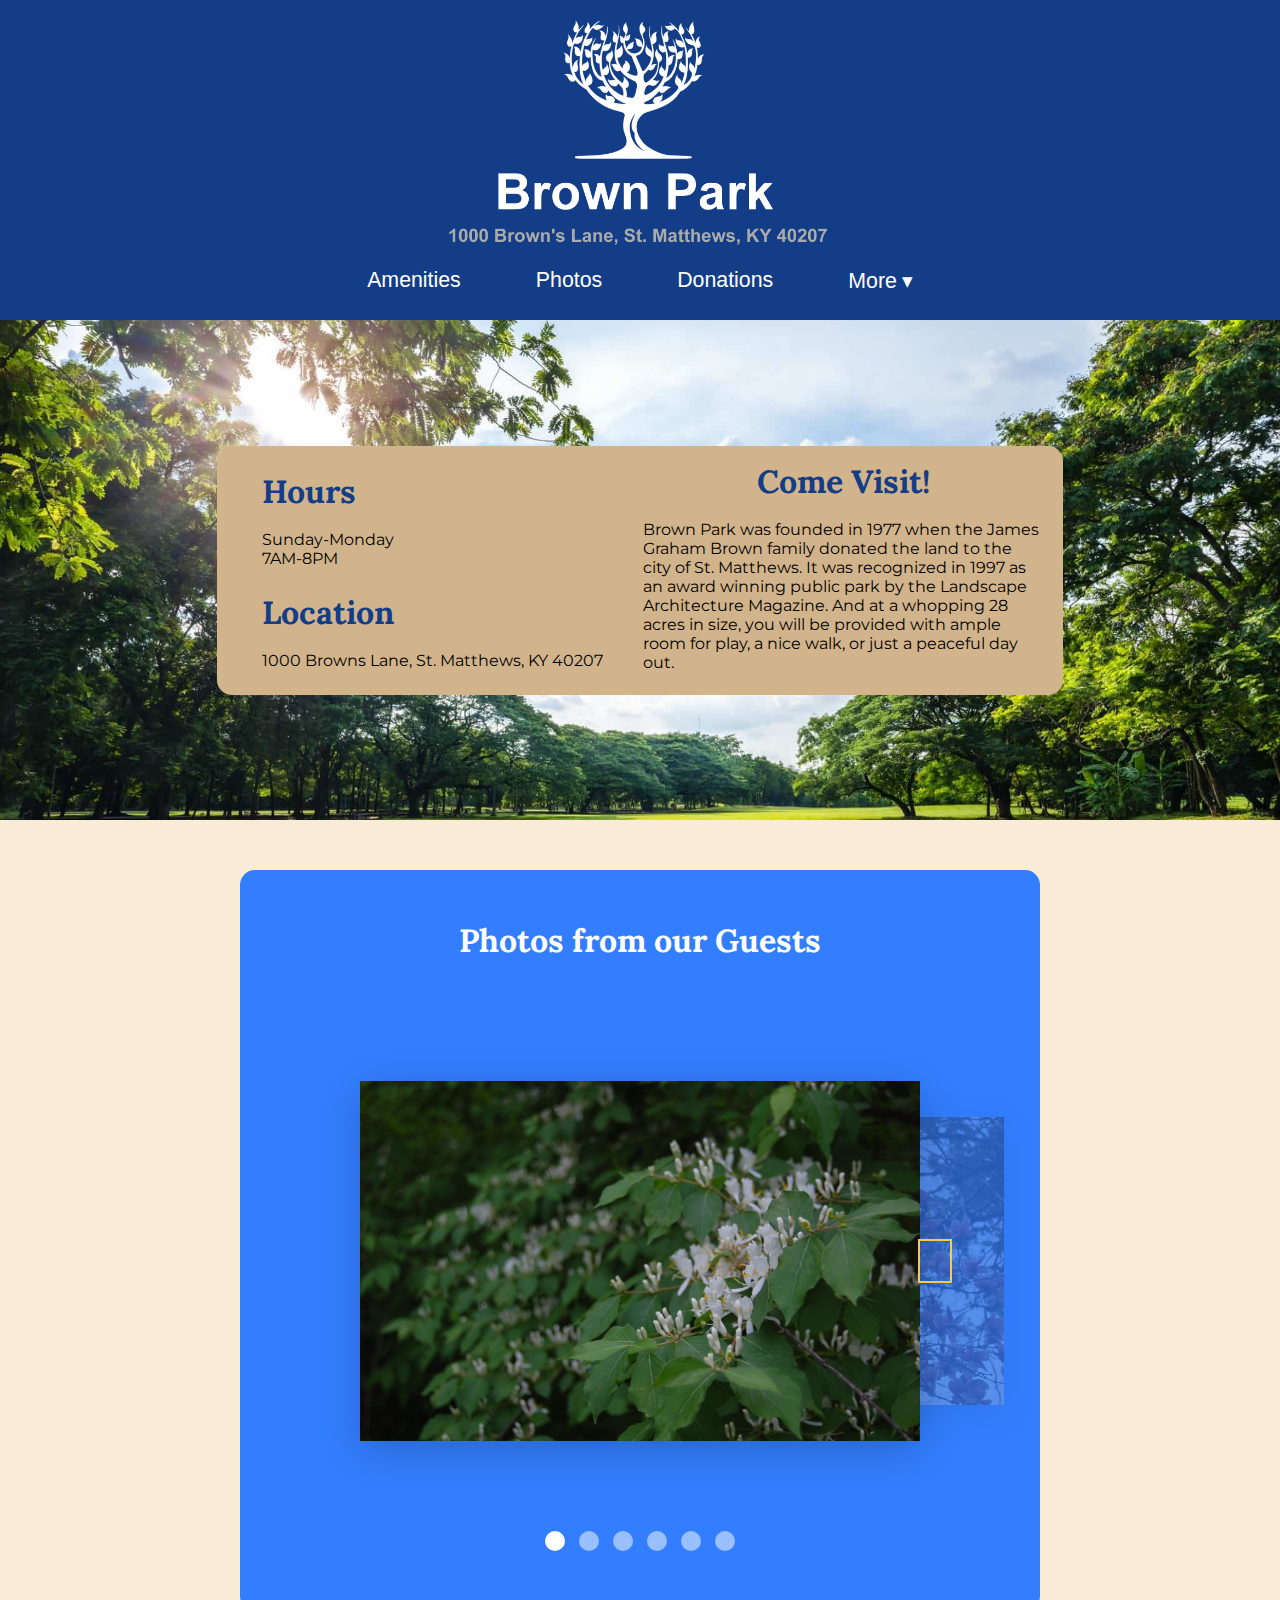
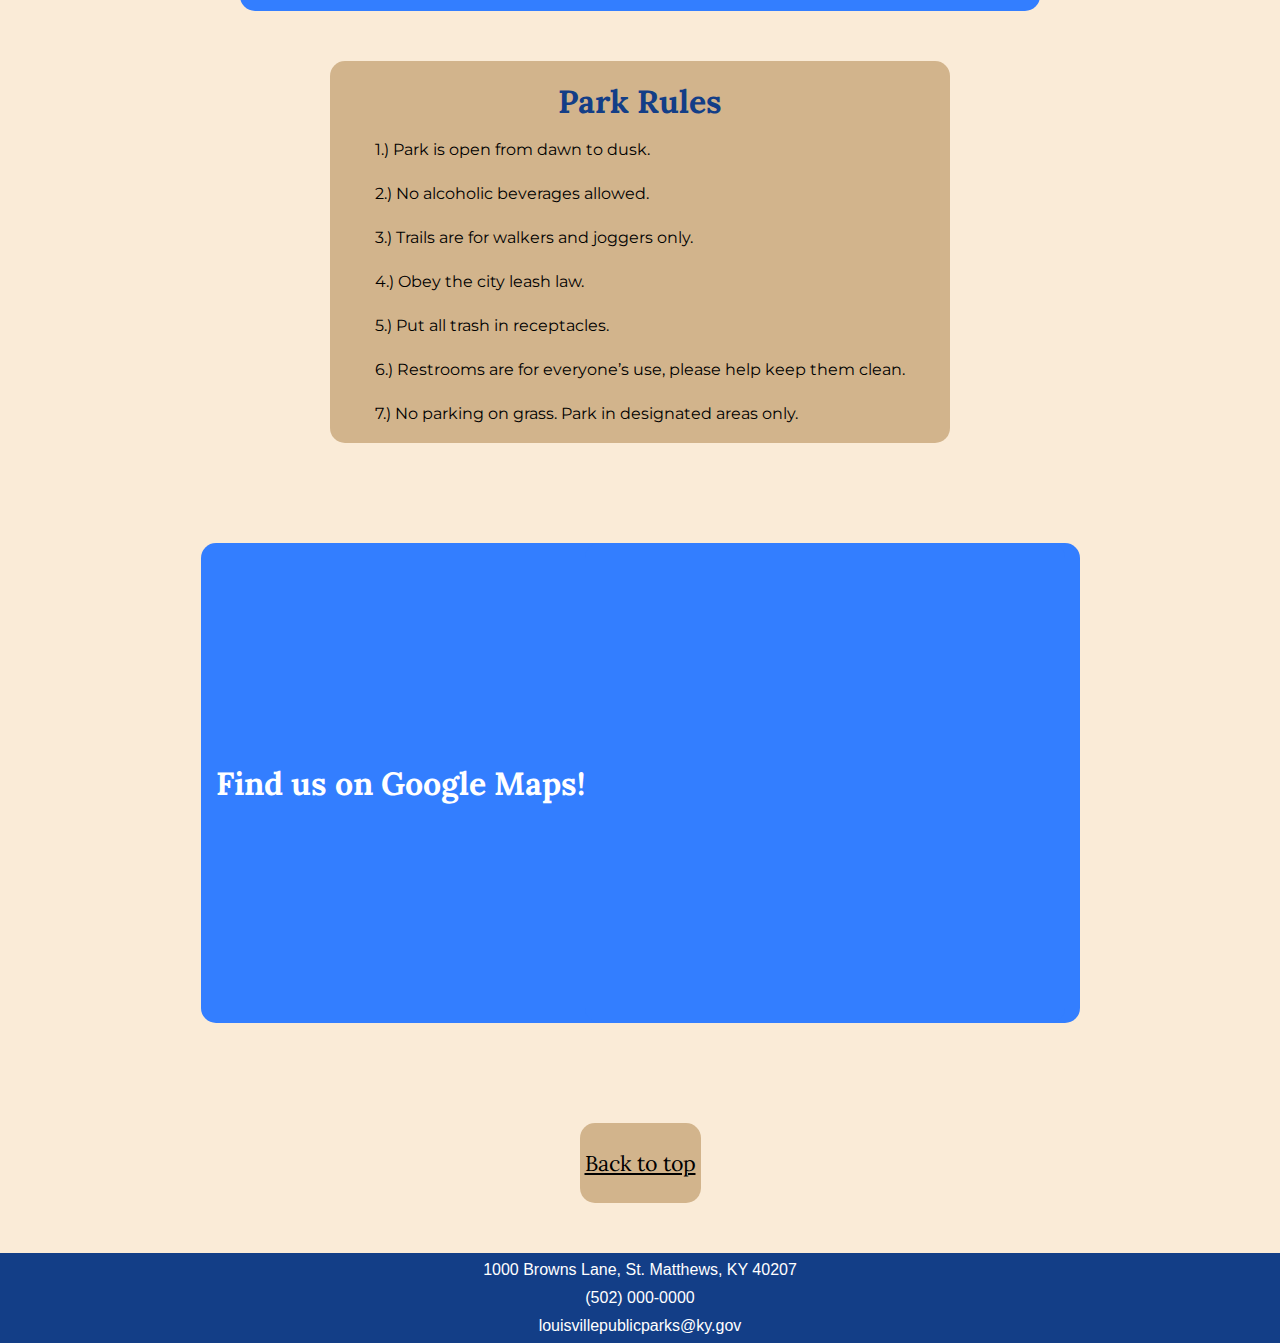
<file: index.html>
<!DOCTYPE html>
<html lang="en">
<head>
    <meta charset="UTF-8">
    <meta name="viewport" content="width=device-width, initial-scale=1.0">
    <title>Brown Park Home</title>
    <link rel="stylesheet" href="./styles/indexStyles.css">

<style>
@import url('https://fonts.googleapis.com/css2?family=Lora:ital,wght@0,400..700;1,400..700&family=Montserrat:ital,wght@0,100..900;1,100..900&display=swap');
</style>
</head>
<body>

<div class="wrapper">
    <a href="./index.html"><img class="siteLogo" src="./images/BrownLogo.png"></a>
</div>

<div class="header">
    <div class="headerLinksDiv">
        <a class="headerLinks" href="./brownparkamenities.html">Amenities</a>
        <a class="headerLinks" href="./brownparkphotos.html">Photos</a>
        <a class="headerLinks" href="./brownparkdonations.html">Donations</a>

        <nav id='menu'>
            <input type='checkbox' id='responsive-menu' onclick='updatemenu()'><label></label>
            <ul>
                <li><a class='dropdown-arrow'>More</a>
                <ul class='sub-menus'>
                <li><a href="./index.html">Home</a></li>
                <li><a href="./figma.html">Figma Mockups</a></li>
                </ul>
                </li>
            </ul>
        </nav>
    </div>
</div>

<script>
    function updatemenu() {
  if (document.getElementById('responsive-menu').checked == true) {
    document.getElementById('menu').style.borderBottomRightRadius = '0';
    document.getElementById('menu').style.borderBottomLeftRadius = '0';
  }else{
    document.getElementById('menu').style.borderRadius = '10px';
  }
}
</script>

<div class="mainInfo">
    <img class="signImg" src="./images/bluesky.jpg">

<div class="topTextContainer">
    <div class="textDiv1">
        <div class="hoursLocation">
            <div><h1 class="lora-h1">Hours</h1 class="lora-h1"><br><p class="bodyCopy">Sunday-Monday</p>
                          <p class="bodyCopy">7AM-8PM</p></div>
            <div><h1 class="lora-h1">Location</h1 class="lora-h1"><br>
                <p class="bodyCopy">1000 Browns Lane, St. Matthews, KY 40207</p></div>
        </div>
        <div class="wmopg" style="text-align: center;">
            <h1 class="lora-h1">Come Visit!</h1 class="lora-h1"><br>
                <p class="bodyCopy">Brown Park was founded in 1977 when the James Graham Brown family donated the land to the city of St. Matthews. It was recognized in 1997 as an award winning public park by the Landscape Architecture Magazine. And at a whopping 28 acres in size, you will be provided with ample room for play, a nice walk, or just a peaceful day out.</p><br>
        </div>
    </div>
</div>

</div>

<div class="spacer"></div>

<div class="heroImage">
    <h1 class="lora-h1" style="color: white; text-align: center;">Guest Photos</h1>
        <a href="./brownparkphotos.html"><img class="signImg2" src="./images/park2.jpg"></a>
        
</div>

<div class="photoCarousel">

    <div class="guestPhotosDiv"><a class="guestPhotos" href="./brownparkphotos.html">Photos from our Guests</a></div>
    
        <div class="slider-container">

            <div class="slider-content">
        
                <div class="slider-single">
                    <img class="slider-single-image" src="./images/DSC_0028.JPG" alt="1">
                    </a>
                </div>
        
                <div class="slider-single">
                    <img class="slider-single-image" src="./images/pinkFlowers1.JPG" alt="2">
                    </a>
                </div>
        
                <div class="slider-single">
                    <img class="slider-single-image" src="./images/seatingArea.JPG" alt="3">
                    </a>
                </div>
        
                <div class="slider-single">
                    <img class="slider-single-image" src="./images/pinkFlowers2.JPG" alt="4">
                    </a>
                </div>
        
                <div class="slider-single">
                    <img class="slider-single-image" src="./images/whiteFlowers.JPG" alt="5">
                    </a>
                </div>
        
                <div class="slider-single">
                    <img class="slider-single-image" src="./images/flower.JPG" alt="6">
                    </a>
                </div>

            </div>

        </div>

</div>

<script>
    const repeat = false;
    const noArrows = false;
    const noBullets = false;


    const container = document.querySelector('.slider-container');
    var slide = document.querySelectorAll('.slider-single');
    var slideTotal = slide.length - 1;
    var slideCurrent = -1;

function initBullets() {
    if (noBullets) {
        return;
    }
    const bulletContainer = document.createElement('div');
    bulletContainer.classList.add('bullet-container')
    slide.forEach((elem, i) => {
        const bullet = document.createElement('div');
        bullet.classList.add('bullet')
        bullet.id = `bullet-index-${i}`
        bullet.addEventListener('click', () => {
            goToIndexSlide(i);
        })
        bulletContainer.appendChild(bullet);
        elem.classList.add('proactivede');
    })
    container.appendChild(bulletContainer);
}

function initArrows() {
    if (noArrows) {
        return;
    }
    const leftArrow = document.createElement('a')
    const iLeft = document.createElement('i');
    iLeft.classList.add('fa')
    iLeft.classList.add('fa-arrow-left')
    leftArrow.classList.add('slider-left')
    leftArrow.appendChild(iLeft)
    leftArrow.addEventListener('click', () => {
        slideLeft();
    })
    const rightArrow = document.createElement('a')
    const iRight = document.createElement('i');
    iRight.classList.add('fa')
    iRight.classList.add('fa-arrow-right')
    rightArrow.classList.add('slider-right')
    rightArrow.appendChild(iRight)
    rightArrow.addEventListener('click', () => {
        slideRight();
    })
    container.appendChild(leftArrow);
    container.appendChild(rightArrow);
}

function slideInitial() {
    initBullets();
    initArrows();
    setTimeout(function () {
        slideRight();
    }, 500);
}

function updateBullet() {
    if (!noBullets) {
        document.querySelector('.bullet-container').querySelectorAll('.bullet').forEach((elem, i) => {
            elem.classList.remove('active');
            if (i === slideCurrent) {
                elem.classList.add('active');
            }
        })
    }
    checkRepeat();
}

function checkRepeat() {
    if (!repeat) {
        if (slideCurrent === slide.length - 1) {
            slide[0].classList.add('not-visible');
            slide[slide.length - 1].classList.remove('not-visible');
            if (!noArrows) {
                document.querySelector('.slider-right').classList.add('not-visible')
                document.querySelector('.slider-left').classList.remove('not-visible')
            }
        }
        else if (slideCurrent === 0) {
            slide[slide.length - 1].classList.add('not-visible');
            slide[0].classList.remove('not-visible');
            if (!noArrows) {
                document.querySelector('.slider-left').classList.add('not-visible')
                document.querySelector('.slider-right').classList.remove('not-visible')
            }
        } else {
            slide[slide.length - 1].classList.remove('not-visible');
            slide[0].classList.remove('not-visible');
            if (!noArrows) {
                document.querySelector('.slider-left').classList.remove('not-visible')
                document.querySelector('.slider-right').classList.remove('not-visible')
            }
        }
    }
}

function slideRight() {
    if (slideCurrent < slideTotal) {
        slideCurrent++;
    } else {
        slideCurrent = 0;
    }

    if (slideCurrent > 0) {
        var preactiveSlide = slide[slideCurrent - 1];
    } else {
        var preactiveSlide = slide[slideTotal];
    }
    var activeSlide = slide[slideCurrent];
    if (slideCurrent < slideTotal) {
        var proactiveSlide = slide[slideCurrent + 1];
    } else {
        var proactiveSlide = slide[0];

    }

    slide.forEach((elem) => {
        var thisSlide = elem;
        if (thisSlide.classList.contains('preactivede')) {
            thisSlide.classList.remove('preactivede');
            thisSlide.classList.remove('preactive');
            thisSlide.classList.remove('active');
            thisSlide.classList.remove('proactive');
            thisSlide.classList.add('proactivede');
        }
        if (thisSlide.classList.contains('preactive')) {
            thisSlide.classList.remove('preactive');
            thisSlide.classList.remove('active');
            thisSlide.classList.remove('proactive');
            thisSlide.classList.remove('proactivede');
            thisSlide.classList.add('preactivede');
        }
    });
    preactiveSlide.classList.remove('preactivede');
    preactiveSlide.classList.remove('active');
    preactiveSlide.classList.remove('proactive');
    preactiveSlide.classList.remove('proactivede');
    preactiveSlide.classList.add('preactive');

    activeSlide.classList.remove('preactivede');
    activeSlide.classList.remove('preactive');
    activeSlide.classList.remove('proactive');
    activeSlide.classList.remove('proactivede');
    activeSlide.classList.add('active');

    proactiveSlide.classList.remove('preactivede');
    proactiveSlide.classList.remove('preactive');
    proactiveSlide.classList.remove('active');
    proactiveSlide.classList.remove('proactivede');
    proactiveSlide.classList.add('proactive');

    updateBullet();
}

function slideLeft() {
    if (slideCurrent > 0) {
        slideCurrent--;
    } else {
        slideCurrent = slideTotal;
    }

    if (slideCurrent < slideTotal) {
        var proactiveSlide = slide[slideCurrent + 1];
    } else {
        var proactiveSlide = slide[0];
    }
    var activeSlide = slide[slideCurrent];
    if (slideCurrent > 0) {
        var preactiveSlide = slide[slideCurrent - 1];
    } else {
        var preactiveSlide = slide[slideTotal];
    }
    slide.forEach((elem) => {
        var thisSlide = elem;
        if (thisSlide.classList.contains('proactive')) {
            thisSlide.classList.remove('preactivede');
            thisSlide.classList.remove('preactive');
            thisSlide.classList.remove('active');
            thisSlide.classList.remove('proactive');
            thisSlide.classList.add('proactivede');
        }
        if (thisSlide.classList.contains('proactivede')) {
            thisSlide.classList.remove('preactive');
            thisSlide.classList.remove('active');
            thisSlide.classList.remove('proactive');
            thisSlide.classList.remove('proactivede');
            thisSlide.classList.add('preactivede');
        }
    });

    preactiveSlide.classList.remove('preactivede');
    preactiveSlide.classList.remove('active');
    preactiveSlide.classList.remove('proactive');
    preactiveSlide.classList.remove('proactivede');
    preactiveSlide.classList.add('preactive');

    activeSlide.classList.remove('preactivede');
    activeSlide.classList.remove('preactive');
    activeSlide.classList.remove('proactive');
    activeSlide.classList.remove('proactivede');
    activeSlide.classList.add('active');

    proactiveSlide.classList.remove('preactivede');
    proactiveSlide.classList.remove('preactive');
    proactiveSlide.classList.remove('active');
    proactiveSlide.classList.remove('proactivede');
    proactiveSlide.classList.add('proactive');

    updateBullet();
}

function goToIndexSlide(index) {
    const sliding = (slideCurrent > index) ? () => slideRight() : () => slideLeft();
    while (slideCurrent !== index) {
        sliding();
    }
}

slideInitial();
</script>

<div class="spacer"></div>

<div class="rulesDiv">
<h1 class="lora-h1" style="text-align: center;">Park Rules</h1><br>
    <div class="rulesSection">
        <p class="bodyCopy">1.) Park is open from dawn to dusk.</p>
        <p class="bodyCopy">2.) No alcoholic beverages allowed.</p>
        <p class="bodyCopy">3.) Trails are for walkers and joggers only.</p>  
        <p class="bodyCopy">4.) Obey the city leash law.</p>
        <p class="bodyCopy">5.) Put all trash in receptacles.</p>
        <p class="bodyCopy">6.) Restrooms are for everyone’s use, please help keep them clean.</p>
        <p class="bodyCopy">7.) No parking on grass. Park in designated areas only.</p>
    </div>
</div>

<div class="spacer"></div>

<div class="embedMapCard">
<div class="findUs"><h1 class="lora-h1" style="color: white; text-align: center;">Find us on Google Maps!</h1></div>
<div class="embedMap">
    <iframe class="map" src="https://www.google.com/maps/embed?pb=!1m18!1m12!1m3!1d1876.3032586448494!2d-85.63579459038559!3d38.23876888667982!2m3!1f0!2f0!3f0!3m2!1i1024!2i768!4f13.1!3m3!1m2!1s0x8869752d988b2e7f%3A0x649aeb4dc07ed125!2sBrown%20Park!5e0!3m2!1sen!2sus!4v1744305044826!5m2!1sen!2sus" style="border:0;" allowfullscreen="" loading="lazy" referrerpolicy="no-referrer-when-downgrade"></iframe>
</div>
</div>

<div class="spacer"></div>

<div class="backToTopBox">
    <div class="backToTop"><a class="bottomLink" href="#top">Back to top</a></div>
</div>

<div class="spacer"></div>



<div class="footer">
    <p class="footerText">1000 Browns Lane, St. Matthews, KY 40207</p>
    <p class="footerText">(502) 000-0000</p>
    <p class="footerText">louisvillepublicparks@ky.gov</p>
</div>

</body>
</html>
</file>
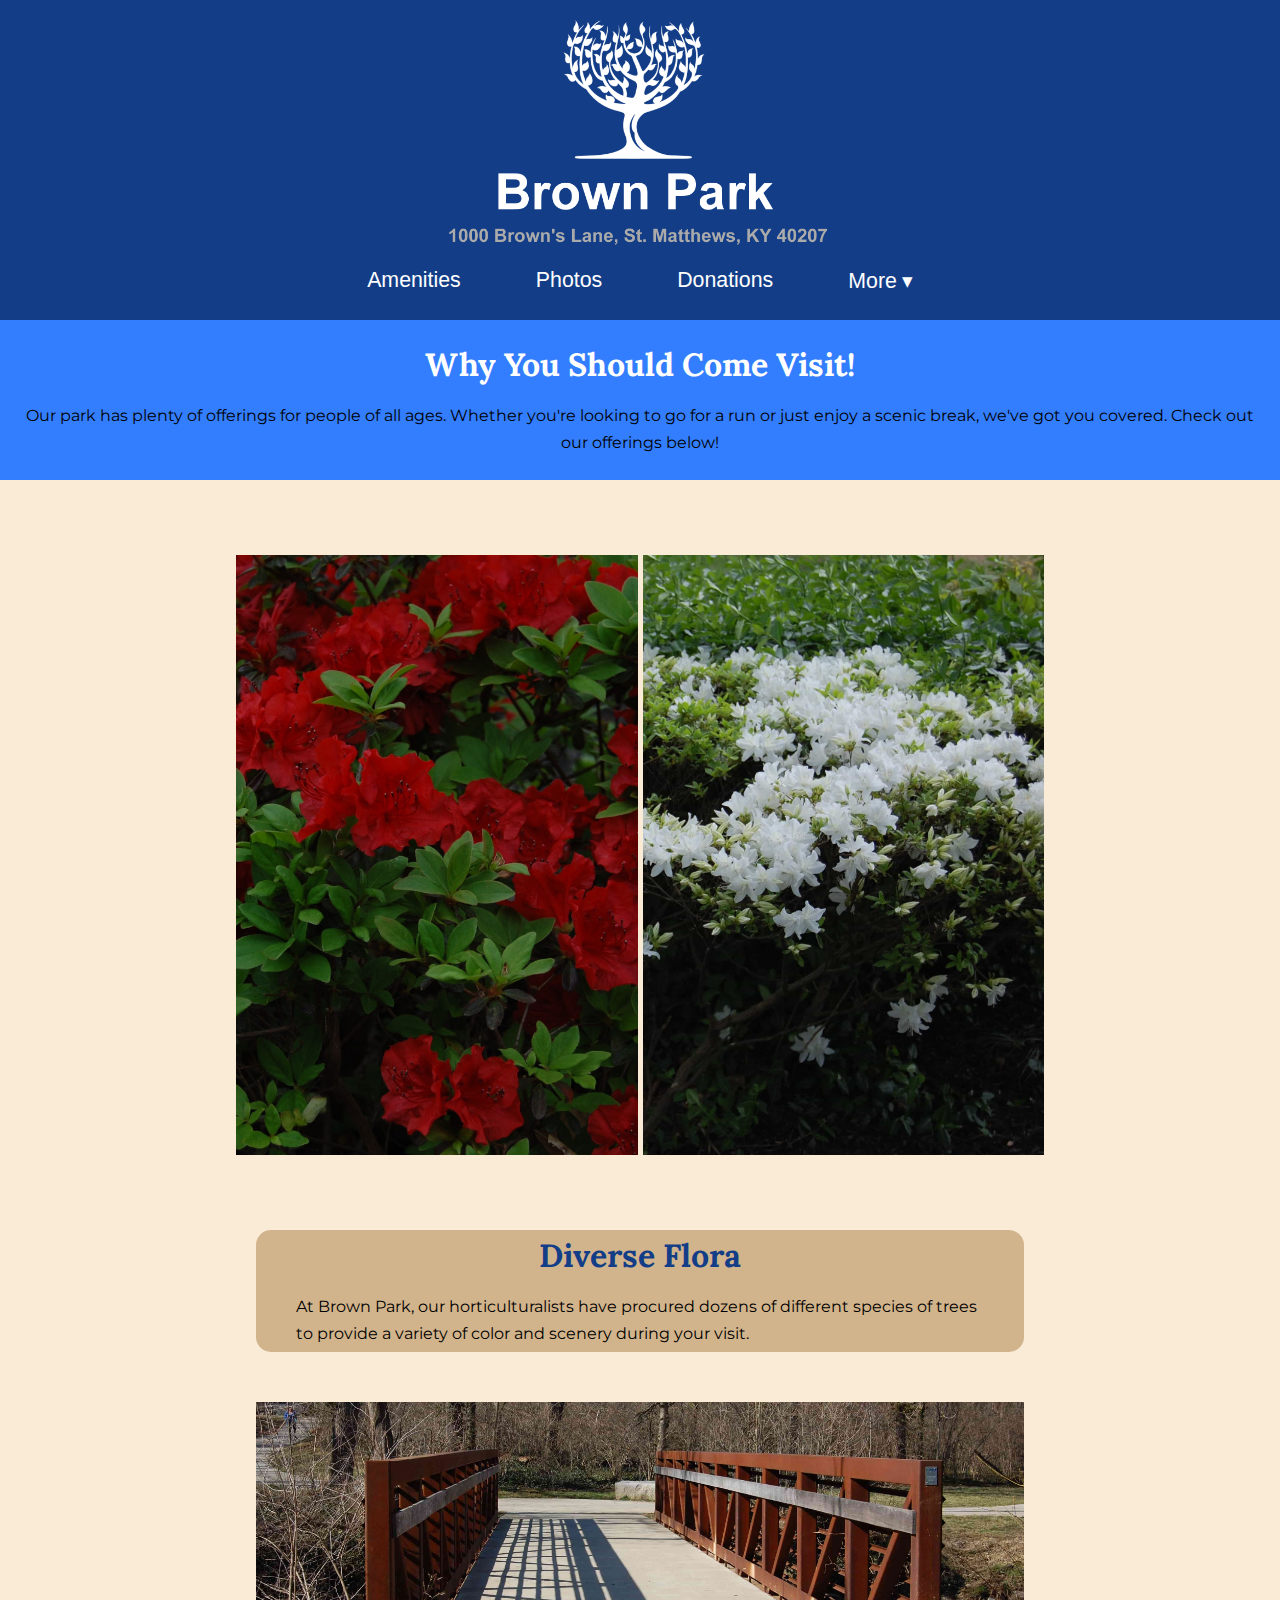
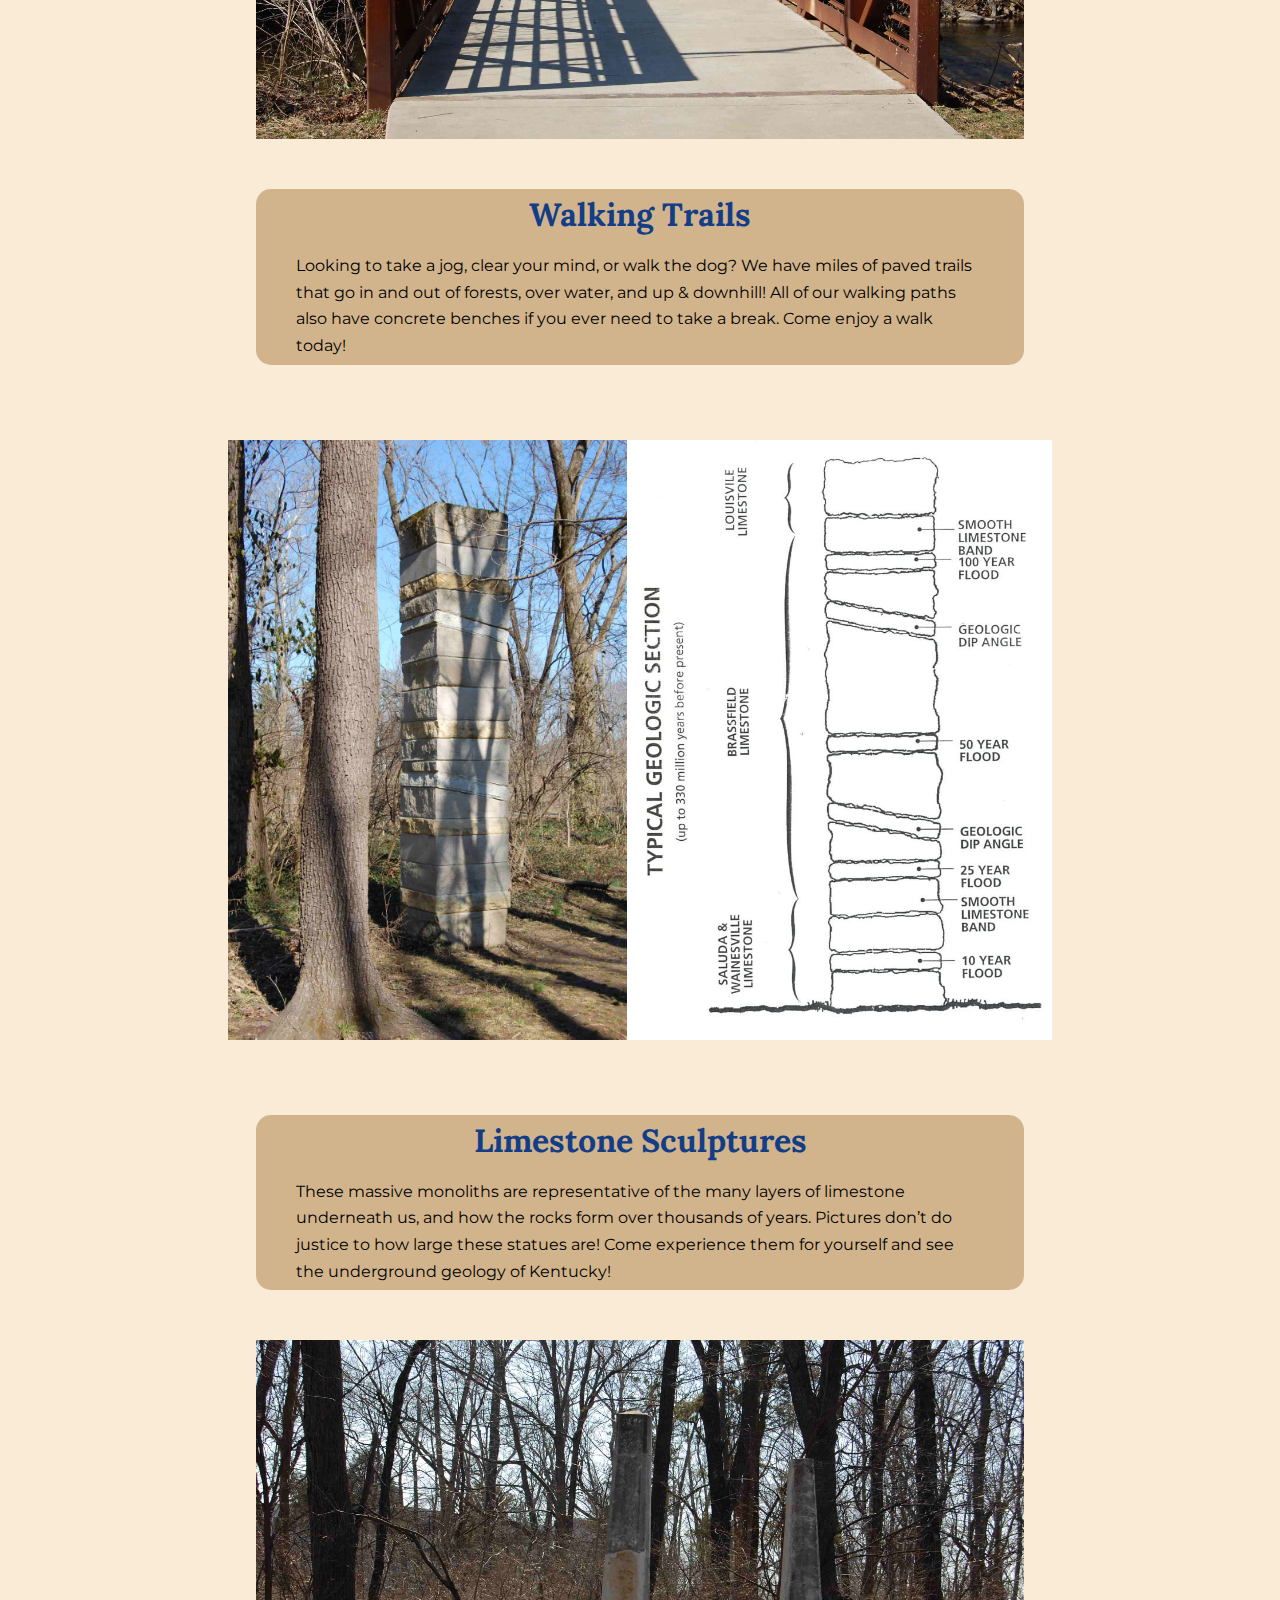
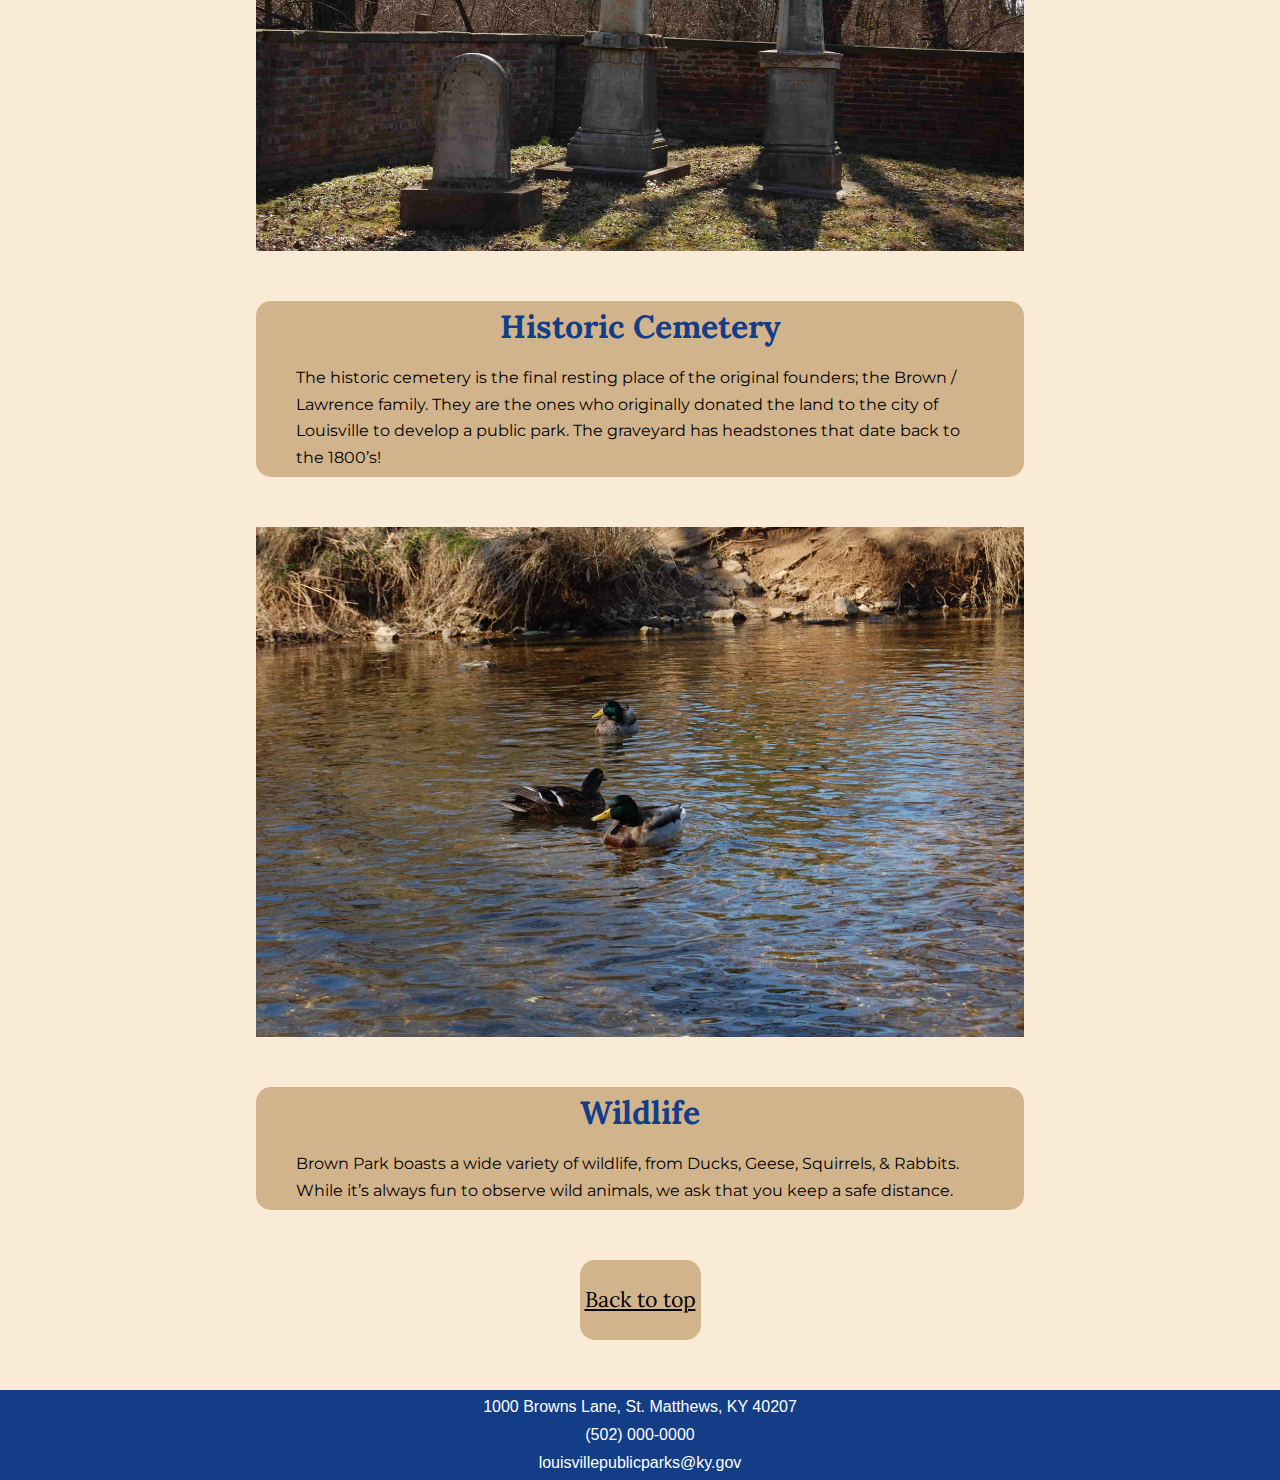
<file: brownparkamenities.html>
<!DOCTYPE html>
<html lang="en">
<head>
    <meta charset="UTF-8">
    <meta name="viewport" content="width=device-width, initial-scale=1.0">
    <title>Brown Park Amenities</title>
    <link rel="stylesheet" href="./styles/amenitiesStyles.css">
    
    <style>
    @import url('https://fonts.googleapis.com/css2?family=Lora:ital,wght@0,400..700;1,400..700&family=Montserrat:ital,wght@0,100..900;1,100..900&display=swap');
    </style>
</head>
<body>
    
<div class="wrapper">
    <a href="./index.html"><img class="siteLogo" src="./images/BrownLogo.png"></a>
</div>

<div class="header">
    <div class="headerLinksDiv">
        <a class="headerLinks" href="./brownparkamenities.html">Amenities</a>
        <a class="headerLinks" href="./brownparkphotos.html">Photos</a>
        <a class="headerLinks" href="./brownparkdonations.html">Donations</a>

        <nav id='menu'>
            <input type='checkbox' id='responsive-menu' onclick='updatemenu()'><label></label>
            <ul>
                <li><a class='dropdown-arrow'>More</a>
                <ul class='sub-menus'>
                <li><a href="./index.html">Home</a></li>
                <li><a href="./figma.html">Figma Mockups</a></li>
                </ul>
                </li>
            </ul>
        </nav>
    </div>
</div>

<script>
    function updatemenu() {
  if (document.getElementById('responsive-menu').checked == true) {
    document.getElementById('menu').style.borderBottomRightRadius = '0';
    document.getElementById('menu').style.borderBottomLeftRadius = '0';
  }else{
    document.getElementById('menu').style.borderRadius = '10px';
  }
}
</script>

<div class="introText">
    <h1 style="text-align: center; color: white;">Why You Should Come Visit!</h1><br>
    <p class="bodyCopy" style="text-align: center; color: black; padding-left: 20px; padding-right: 20px;">Our park has plenty of offerings for people of all ages. Whether you're looking to go for a run or just enjoy a scenic break, we've got you covered. Check out our offerings below! </p>
</div>

<div class="spacer"></div>

<div class="imgBox" style="margin:25px;"><img style="max-height: 600px; min-width: 150px;" class="image" src="./images/DSC_0070.JPG"><div class="vertSpacer"></div><img style="max-height: 600px; min-width: 150px;" class="image" src="./images/DSC_0068.JPG"></div>
    
<div class="spacer"></div>

<div class="introText2">
<h1 style="text-align: center;">Diverse Flora</h1><br>
    <p class="bodyCopy" style="margin-left: 40px; margin-right: 40px;">At Brown Park, our horticulturalists have procured dozens of different species of trees to provide a variety of color and scenery during your visit.</p>
</div>    

<div class="spacer"></div>

<div class="imgBox"><img class="image" src="./images/bridgeCrop.JPG"></div>

<div class="spacer"></div>

<div class="introText2">
<h1 style="text-align: center;">Walking Trails</h1><br>
    <p class="bodyCopy" style="margin-left: 40px; margin-right: 40px;">Looking to take a jog, clear your mind, or walk the dog? We have miles of paved trails that go in and out of forests, over water, and up & downhill! All of our walking paths also have concrete benches if you ever need to take a break. Come enjoy a walk today!</p>
</div>

<div class="spacer"></div>

<div class="imgBox" style="margin:25px;"><img style="max-height: 600px; min-width: 150px;" class="image" src="./images/stoneColumn.JPG"><img style="max-height: 600px; min-width: 150px;" class="image" src="./images/stoneColumnDiagram.jpg"></div> 
    
<div class="spacer"></div>

<div class="introText2">
<h1 style="text-align: center;">Limestone Sculptures</h1><br>
    <p class="bodyCopy" style="margin-left: 40px; margin-right: 40px;">These massive monoliths are representative of the many layers of limestone underneath us, and how the rocks form over thousands of years. Pictures don’t do justice to how large these statues are! Come experience them for yourself and see the underground geology of Kentucky!</p>
</div>    

<div class="spacer"></div>

<div class="imgBox"><img class="image" src="./images/graveyard.JPG"></div>

<div class="spacer"></div>

<div class="introText2">
<h1 style="text-align: center;">Historic Cemetery</h1><br>
    <p class="bodyCopy" style="margin-left: 40px; margin-right: 40px;">The historic cemetery is the final resting place of the original founders; the Brown / Lawrence family. They are the ones who originally donated the land to the city of Louisville to develop a public park. The graveyard has headstones that date back to the 1800’s!</p>
</div> 

<div class="spacer"></div>

<div class="imgBox"><img class="image" src="./images/ducks.JPG"></div>

<div class="spacer"></div>

<div class="introText2">
<h1 style="text-align: center;">Wildlife</h1><br>
    <p class="bodyCopy" style="margin-left: 40px; margin-right: 40px;">Brown Park boasts a wide variety of wildlife, from Ducks, Geese, Squirrels, & Rabbits. While it’s always fun to observe wild animals, we ask that you keep a safe distance.</p>
</div>

<div class="spacer"></div>

<div class="backToTopBox">
    <div class="backToTop"><a class="bottomLink" href="#top">Back to top</a></div>
</div>

<div class="spacer"></div>

<div class="footer">
    <p class="footerText">1000 Browns Lane, St. Matthews, KY 40207</p>
    <p class="footerText">(502) 000-0000</p>
    <p class="footerText">louisvillepublicparks@ky.gov</p>
</div>

</body>
</html>
</file>
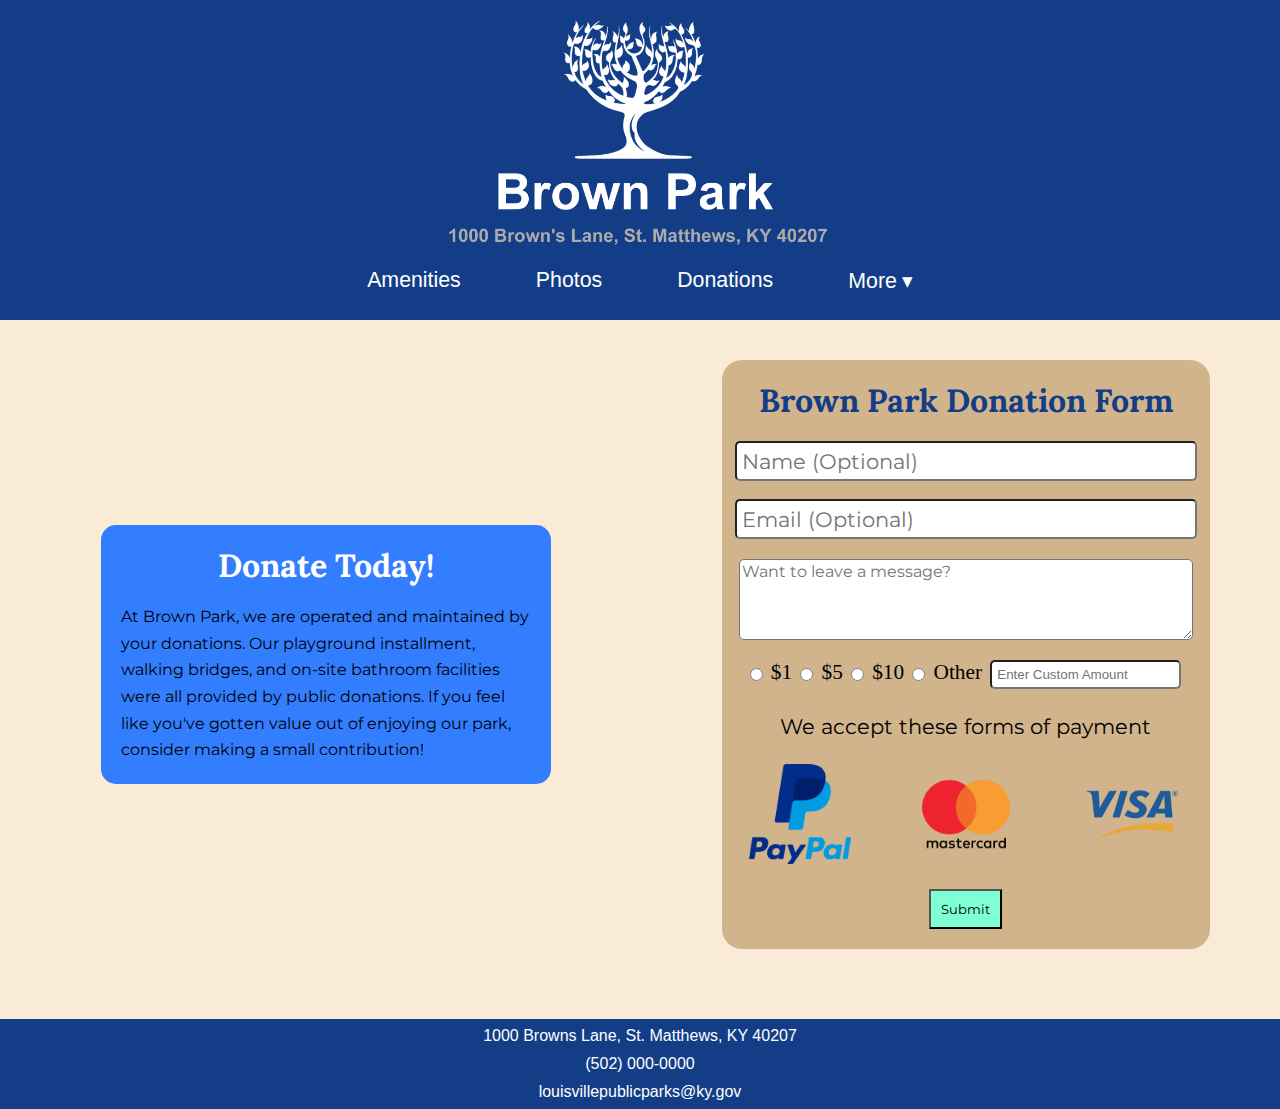
<file: brownparkdonations.html>
<!DOCTYPE html>
<html lang="en">
<head>
    <meta charset="UTF-8">
    <meta name="viewport" content="width=device-width, initial-scale=1.0">
    <title>Brown Park Donations</title>
    <link rel="stylesheet" href="./styles/donationStyles.css">

    <style>
@import url('https://fonts.googleapis.com/css2?family=Lora:ital,wght@0,400..700;1,400..700&family=Montserrat:ital,wght@0,100..900;1,100..900&display=swap');
    </style>
</head>
<body>
        
<div class="wrapper">
    <a href="./index.html"><img class="siteLogo" src="./images/BrownLogo.png"></a>
</div>

<div class="header">
    <div class="headerLinksDiv">
        <a class="headerLinks" href="./brownparkamenities.html">Amenities</a>
        <a class="headerLinks" href="./brownparkphotos.html">Photos</a>
        <a class="headerLinks" href="./brownparkdonations.html">Donations</a>

        <nav id='menu'>
            <input type='checkbox' id='responsive-menu' onclick='updatemenu()'><label></label>
            <ul>
                <li><a class='dropdown-arrow'>More</a>
                <ul class='sub-menus'>
                <li><a href="./index.html">Home</a></li>
                <li><a href="./figma.html">Figma Mockups</a></li>
                </ul>
                </li>
            </ul>
        </nav>
    </div>
</div>

<script>
    function updatemenu() {
  if (document.getElementById('responsive-menu').checked == true) {
    document.getElementById('menu').style.borderBottomRightRadius = '0';
    document.getElementById('menu').style.borderBottomLeftRadius = '0';
  }else{
    document.getElementById('menu').style.borderRadius = '10px';
  }
}
</script>

<div class="spacer2"></div>

<div class="columnRowSwitcher">

<div class="donationDiv">
    <h1 style="color: white;">Donate Today!</h1><br>
    <p class="bodyCopy2">At Brown Park, we are operated and maintained by your donations. Our playground installment, walking bridges, and on-site bathroom facilities were all provided by public donations. If you feel like you've gotten value out of enjoying our park, consider making a small contribution!</p>
</div>

<div class="spacer2"></div>

<div class="formDiv">
    <form class="donationForm">
        <h1>Brown Park Donation Form</h1>

    <div class="spacer2"></div>

    <div class="inputFields">
        <input class="inputText" type="text" placeholder="Name (Optional)"><br>
        <input class="inputText" type="text" placeholder="Email (Optional)">
    </div>
    
    <div class="spacer2"></div>

    <textarea class="msgBox" cols="55" rows="10" id="textbox" type="text" name="textbox" placeholder="Want to leave a message?"></textarea>
    
    <div class="spacer2"></div>

    <div class="radButtons">
        <input type="radio" id="1" name="option"><label for="1">$1</label>
        <input type="radio" id="5" name="option"><label for="5">$5</label>
        <input type="radio" id="10" name="option"><label for="10">$10</label>
        <input type="radio" id="other" name="option"><label for="other">Other</label>
            <input type="text" placeholder="Enter Custom Amount">
    </div>

    <div class="spacer2"></div>

    <p class="bodyCopy" style="margin-bottom: 20px;">We accept these forms of payment</p>
    <div class="companyLogos"><image class="companyIcon" src="./images/paypal.png"></image><image class="companyIcon" src="./images/mastercard.png"></image><image class="companyIcon" src="./images/visa.png"></image></div>
    <div class="buttonDiv"><button class="submitButton" onclick="alert('Thank you for your donation, have a wonderful day!')">Submit</button></div> 
    </form>
</div>

</div> <!--for columnRowSwitcher-->
    
<div class="spacer"></div>

<div class="footer">
    <p class="footerText">1000 Browns Lane, St. Matthews, KY 40207</p>
    <p class="footerText">(502) 000-0000</p>
    <p class="footerText">louisvillepublicparks@ky.gov</p>
</div>

</body>
</html>
</file>
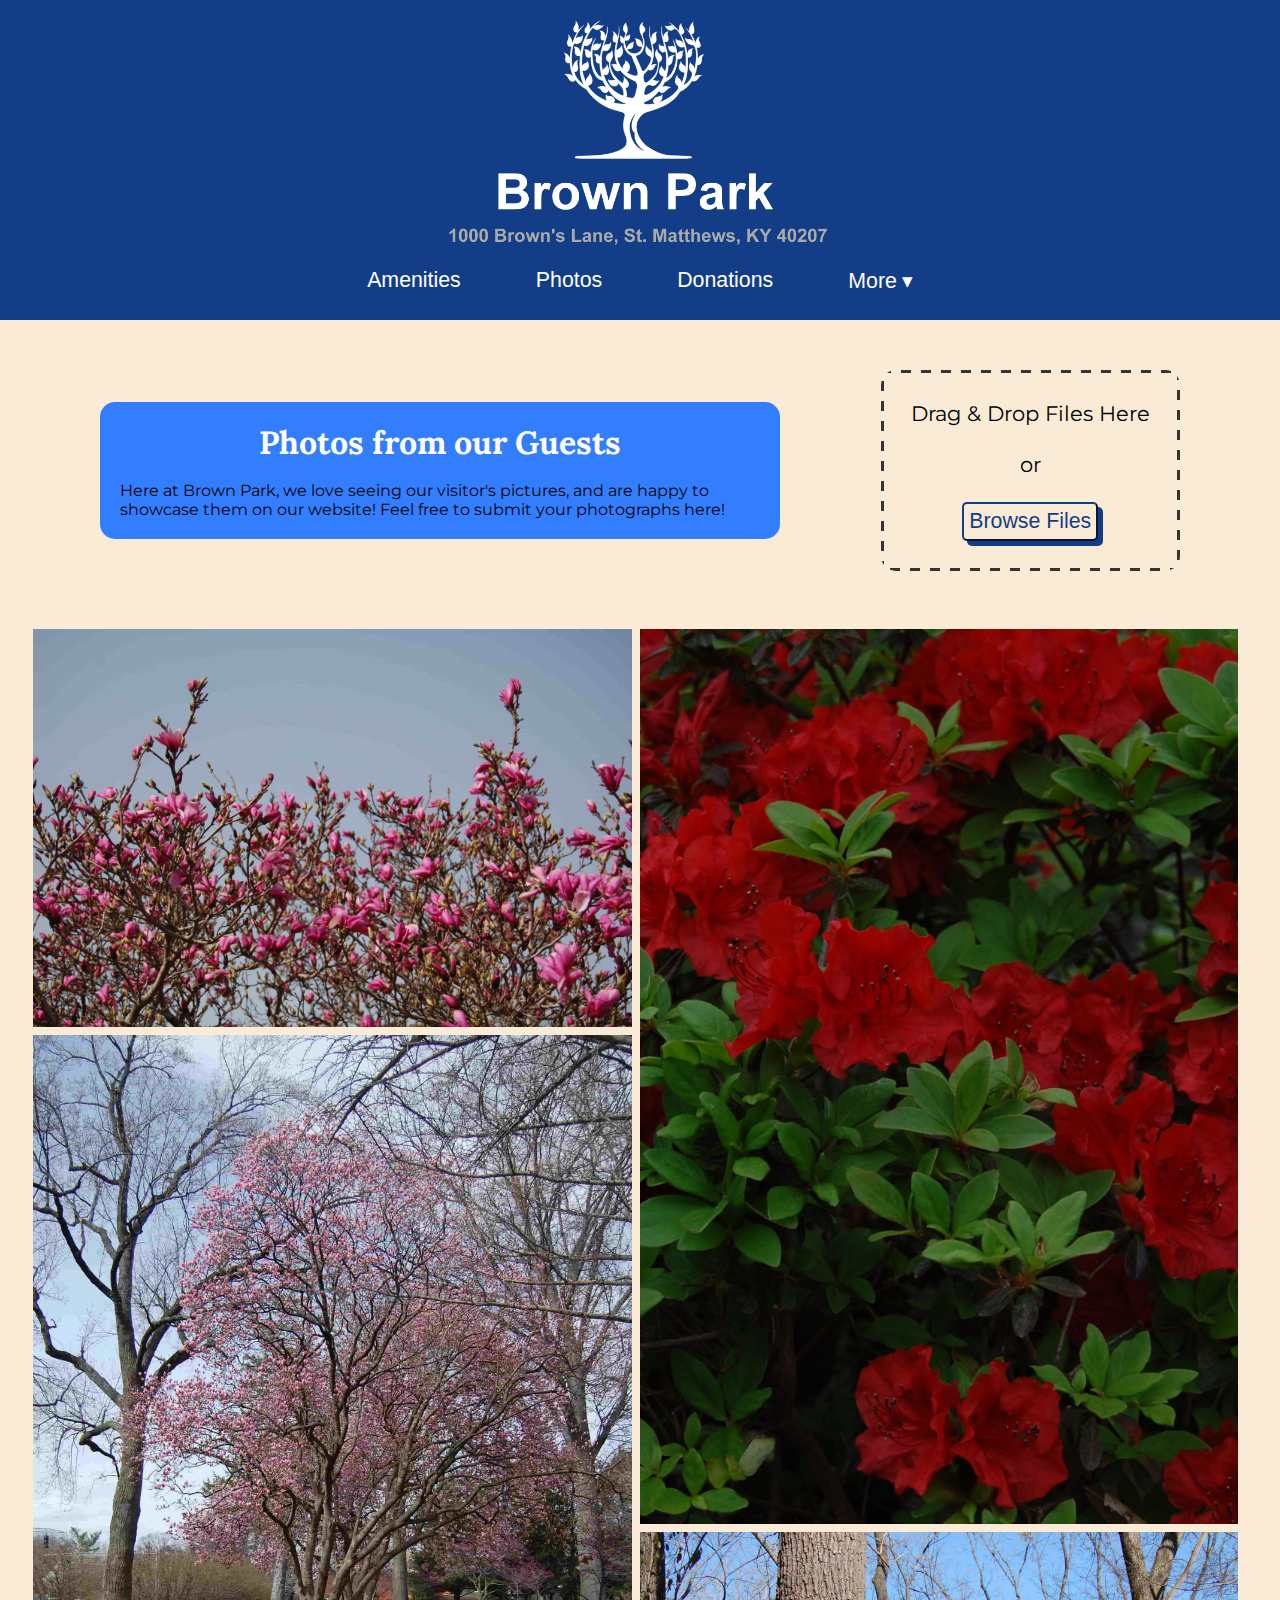
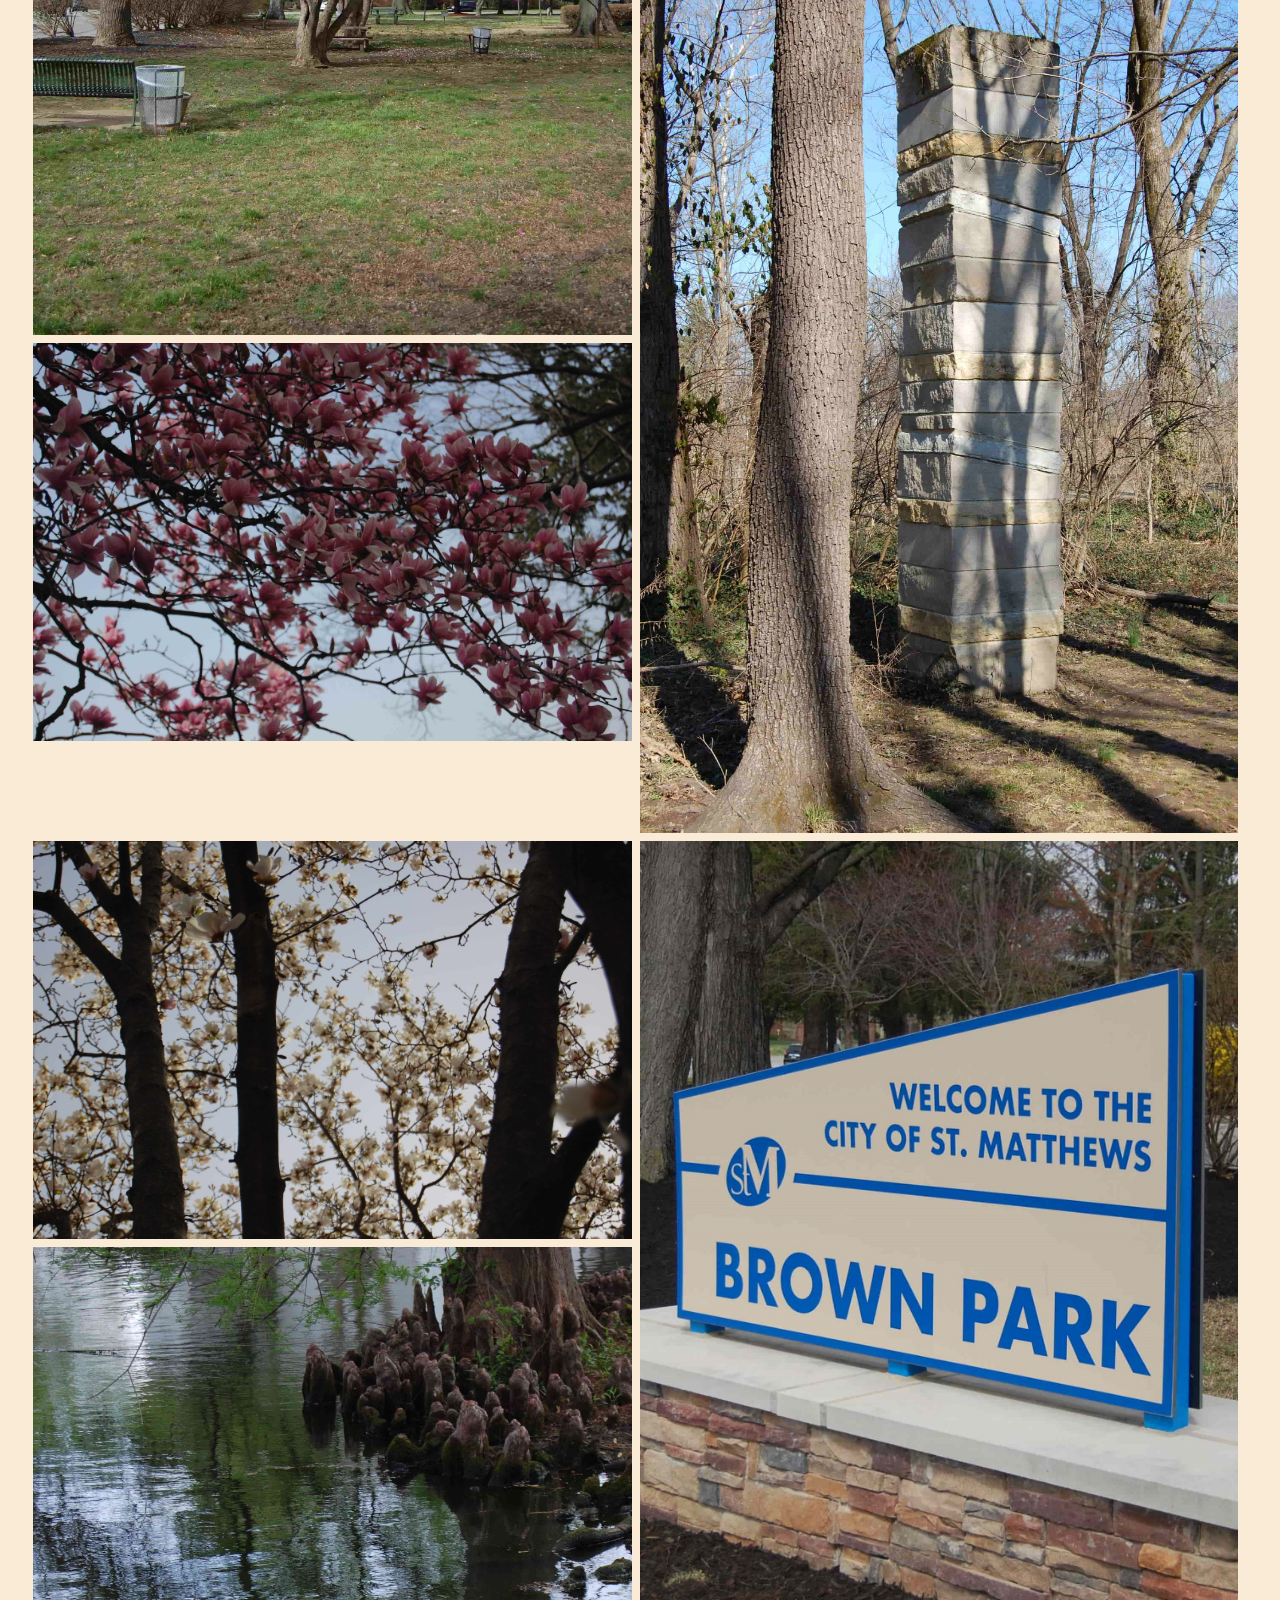
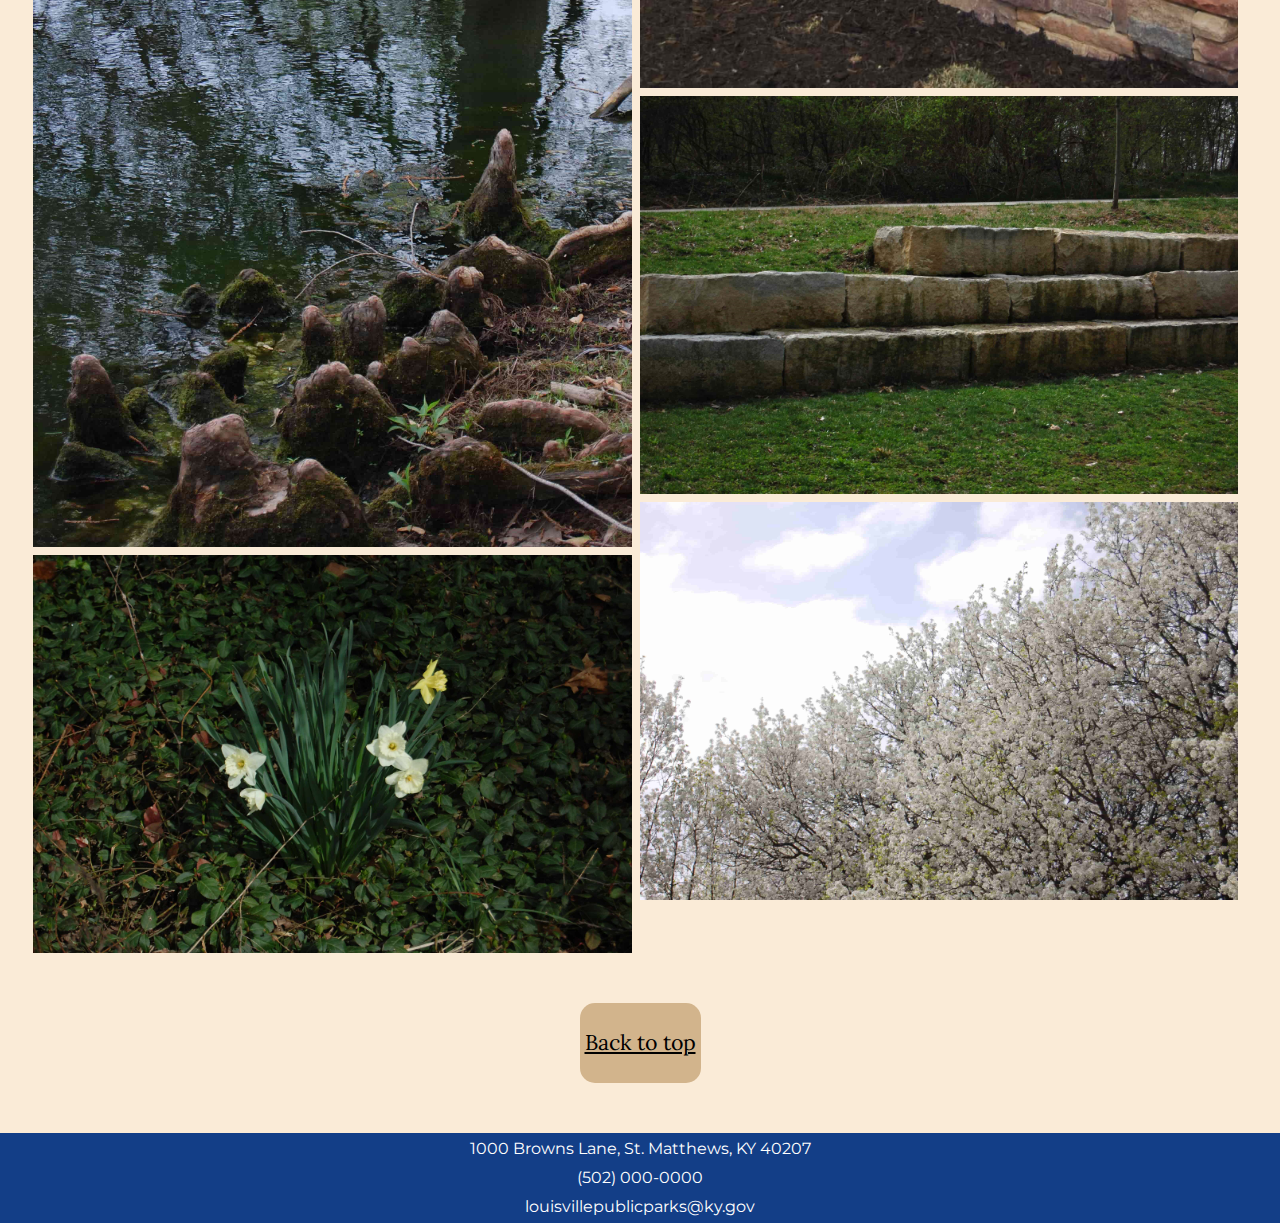
<file: brownparkphotos.html>
<!DOCTYPE html>
<html lang="en">
<head>
    <meta charset="UTF-8">
    <meta name="viewport" content="width=device-width, initial-scale=1.0">
    <title>Brown Park Guest Photos</title>
    <link rel="stylesheet" href="./styles/photosStyles.css">

<style>
@import url('https://fonts.googleapis.com/css2?family=Lora:ital,wght@0,400..700;1,400..700&family=Montserrat:ital,wght@0,100..900;1,100..900&display=swap');
</style>
</head>
<body>
    
<div class="wrapper">
    <a href="./index.html"><img class="siteLogo" src="./images/BrownLogo.png"></a>
</div>


<div class="header">
    <div class="headerLinksDiv">
        <a class="headerLinks" href="./brownparkamenities.html">Amenities</a>
        <a class="headerLinks" href="./brownparkphotos.html">Photos</a>
        <a class="headerLinks" href="./brownparkdonations.html">Donations</a>

        <nav id='menu'>
            <input type='checkbox' id='responsive-menu' onclick='updatemenu()'><label></label>
            <ul>
                <li><a class='dropdown-arrow'>More</a>
                <ul class='sub-menus'>
                <li><a href="./index.html">Home</a></li>
                <li><a href="./figma.html">Figma Mockups</a></li>
                </ul>
                </li>
            </ul>
        </nav>
    </div>
</div>

<script>
    function updatemenu() {
  if (document.getElementById('responsive-menu').checked == true) {
    document.getElementById('menu').style.borderBottomRightRadius = '0';
    document.getElementById('menu').style.borderBottomLeftRadius = '0';
  }else{
    document.getElementById('menu').style.borderRadius = '10px';
  }
}
</script>

<div class="spacer"></div>

<div class="topTextDragDrop">
    <div class="topText"><h1 class="primaryHeader">Photos from our Guests</h1><br>
        <p class="bodyCopy">Here at Brown Park, we love seeing our visitor's pictures, and are happy to showcase them on our website! Feel free to submit your photographs here!</p>
    </div>
    
    <div class="dragDrop"><p>Drag & Drop Files Here</p><br>
        <p>or</p><br>
    <button onclick="importData()" class="browseFiles">Browse Files</button>

<!--below is a script to open files on your computer,
even though nothing will actually upload to the site-->

    <script> 
        function importData() {
            let input = document.createElement('input');
                input.type = 'file';
                input.onchange = _ => {
                    // you can use this method to get file and perform respective operations
                        let files =   Array.from(input.files);
                        console.log(files);
                        };
                    input.click();
                }
    </script>
    </div>
</div>

<div class="spacer"></div>

<div class="centerGallery">
    <div class="flexGallery">
        <div class="row">
            <div class="column">
                <img class="imgSelector" src="./images/pinkFlowers2.JPG">
                <img class="imgSelector" src="./images/pinkTree.JPG">
                <img class="imgSelector" src="./images/pinkFlowers1.JPG">
            </div>
            <div class="column">
                <img class="imgSelector" src="./images/DSC_0070.JPG">
                <img class="imgSelector" src="./images/stoneColumn.JPG">
            </div>
            <div class="column">
                <img class="imgSelector" src="./images/whiteFlowersClose.JPG">
                <img class="imgSelector" src="./images/DSC_0125.JPG">
                <img class="imgSelector" src="./images/flower.JPG">
            </div>
            <div class="column">
                <img class="imgSelector" src="./images/signRight.JPG">
                <img class="imgSelector" src="./images/seatingArea.JPG">
                <img class="imgSelector" src="./images/whiteFlowers.JPG">
            </div>
        </div>
    </div>
</div>

<script>
    const lightbox = document.createElement('div')
    lightbox.id = 'lightbox'
    document.body.appendChild(lightbox)

    const images = document.querySelectorAll('.imgSelector')
    images.forEach(image => {
    image.addEventListener('click', e => {
    lightbox.classList.add('active')
    const img = document.createElement('img')
    img.src = image.src
    while (lightbox.firstChild) {
      lightbox.removeChild(lightbox.firstChild)
    }
    lightbox.appendChild(img)
  })
})

    lightbox.addEventListener('click', e => {
    if (e.target !== e.currentTarget) return
    lightbox.classList.remove('active')
})
</script>

<div class="spacer"></div>

<div class="backToTopBox">
    <div class="backToTop"><a class="bottomLink" href="#top">Back to top</a></div>
</div>

<div class="spacer"></div>

<div class="footer">
    <p class="footerText">1000 Browns Lane, St. Matthews, KY 40207</p>
    <p class="footerText">(502) 000-0000</p>
    <p class="footerText">louisvillepublicparks@ky.gov</p>
</div>

</body>
</html>
</file>
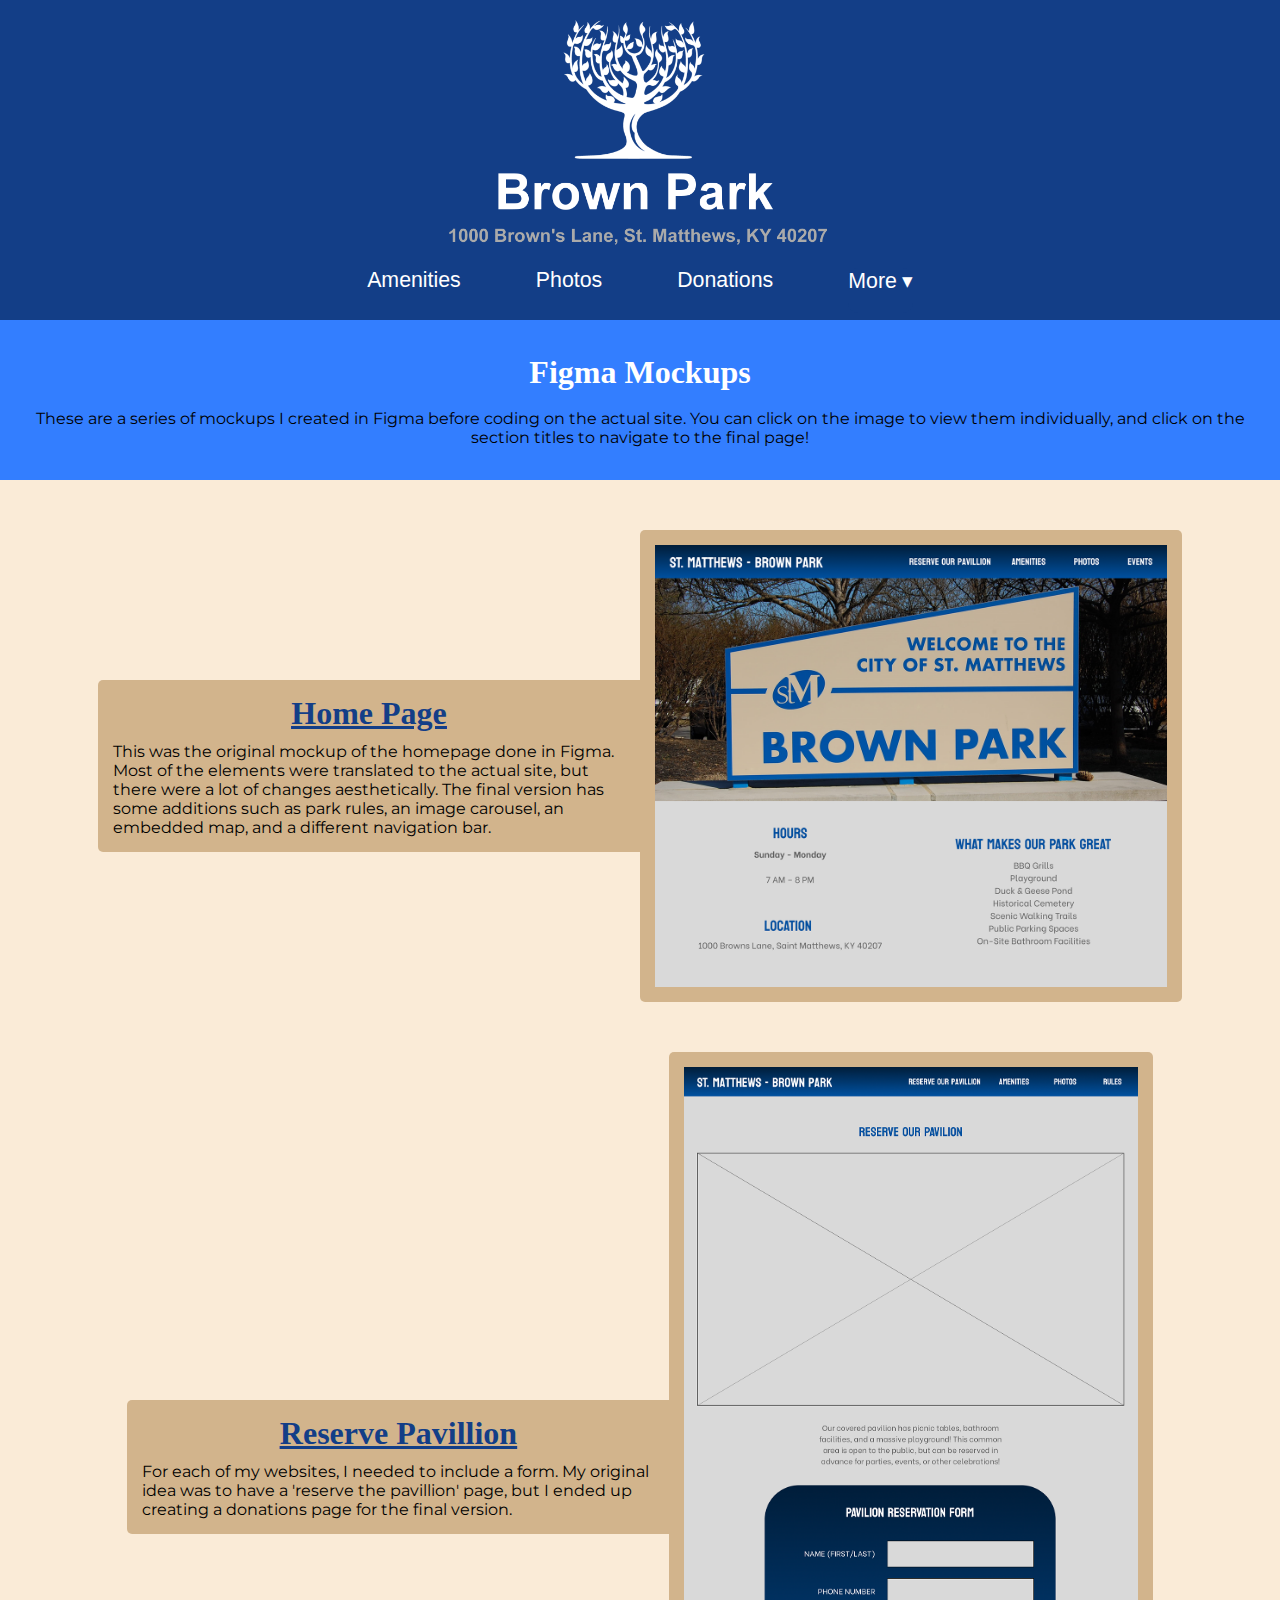
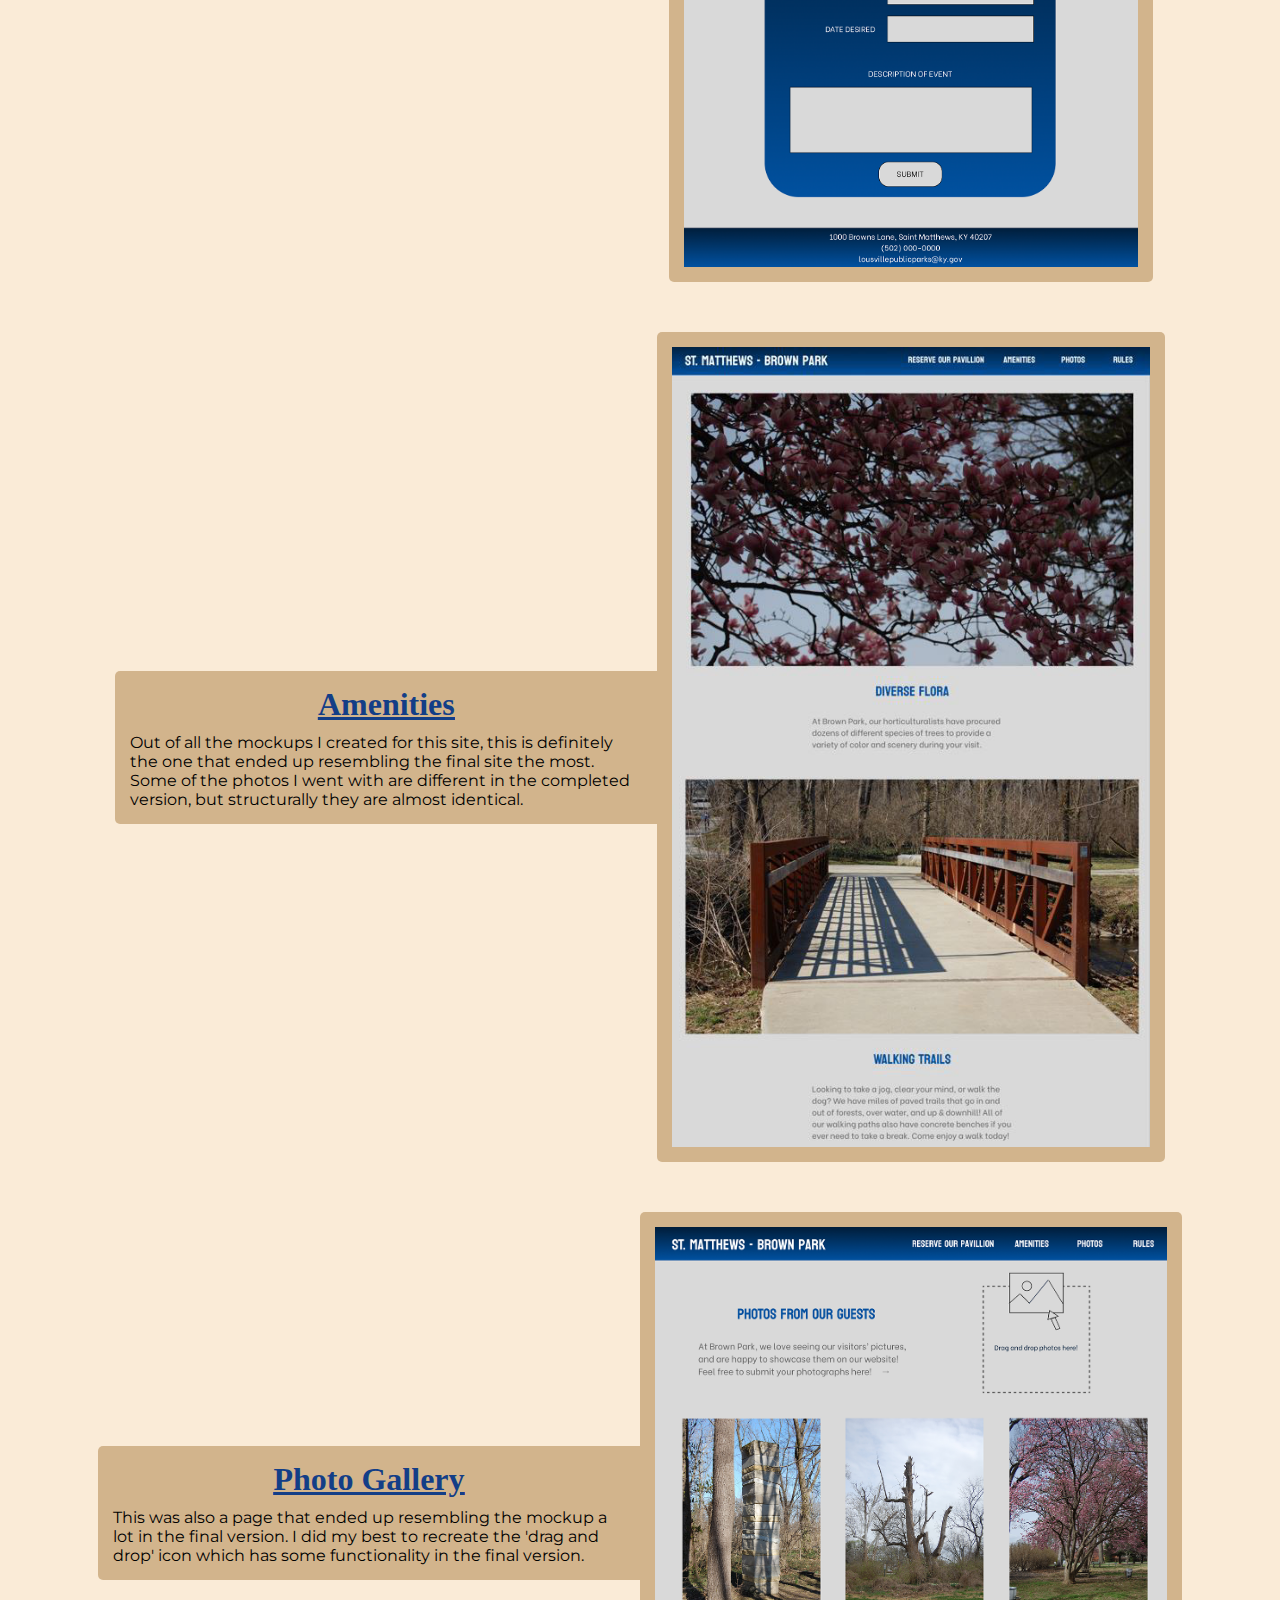
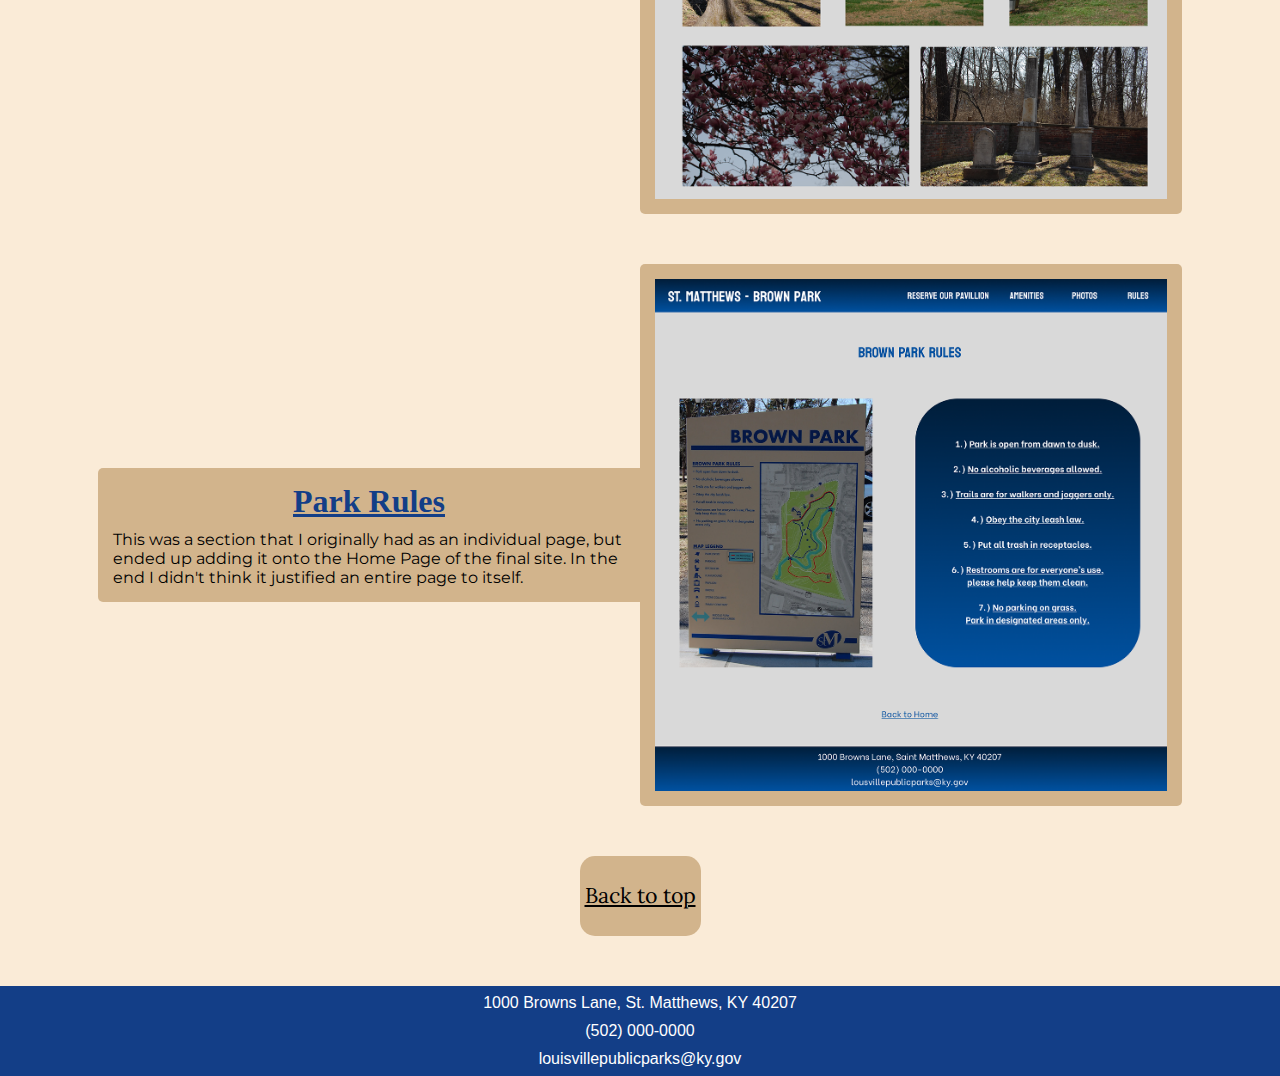
<file: figma.html>
<!DOCTYPE html>
<html lang="en">
<head>
    <meta charset="UTF-8">
    <meta name="viewport" content="width=device-width, initial-scale=1.0">
    <title>Brown Park Home</title>
    <link rel="stylesheet" href="./styles/indexStyles.css">

<style>
@import url('https://fonts.googleapis.com/css2?family=Lora:ital,wght@0,400..700;1,400..700&family=Montserrat:ital,wght@0,100..900;1,100..900&display=swap');
</style>
</head>
<body>

<div class="wrapper">
    <a href="./index.html"><img class="siteLogo" src="./images/BrownLogo.png"></a>
</div>

<div class="header">
    <div class="headerLinksDiv">
        <a class="headerLinks" href="./brownparkamenities.html">Amenities</a>
        <a class="headerLinks" href="./brownparkphotos.html">Photos</a>
        <a class="headerLinks" href="./brownparkdonations.html">Donations</a>

        <nav id='menu'>
            <input type='checkbox' id='responsive-menu' onclick='updatemenu()'><label></label>
            <ul>
                <li><a class='dropdown-arrow'>More</a>
                <ul class='sub-menus'>
                <li><a href="./index.html">Home</a></li>
                <li><a href="./figma.html">Figma Mockups</a></li>
                </ul>
                </li>
            </ul>
        </nav>
    </div>
</div>

<script>
    function updatemenu() {
  if (document.getElementById('responsive-menu').checked == true) {
    document.getElementById('menu').style.borderBottomRightRadius = '0';
    document.getElementById('menu').style.borderBottomLeftRadius = '0';
  }else{
    document.getElementById('menu').style.borderRadius = '10px';
  }
}
</script>

<div class="introText">
    <h1 style="text-align: center; color: white;">Figma Mockups</h1><br>
    <p class="bodyCopy" style="text-align: center; color: black; padding-left: 20px; padding-right: 20px;">These are a series of mockups I created in Figma before coding on the actual site. You can click on the image to view them individually, and click on the section titles to navigate to the final page!</p>
</div>

<div class="spacer"></div>

<div class="figmaPicsDiv">

    <div class="pic1Div">
        <div class="blurb">
            <a href="./index.html"><h1 class="blurbHeaders" style="text-align: center; text-decoration: underline;">Home Page</h1></a>
            <p class="bodyCopy">This was the original mockup of the homepage done in Figma. Most of the elements were translated to the actual site, but there were a lot of changes aesthetically.
            The final version has some additions such as park rules, an image carousel, an embedded map, and a different navigation bar.
            </p>
        </div>

            <image class="figmaPics imgSelector" src="./images/figma1.png"></image>
    </div>

    <div class="spacer"></div>

    <div class="pic1Div">
        <div class="blurb">
            <a href="./brownparkdonations.html"><h1 class="blurbHeaders" style="text-align: center; text-decoration: underline;">Reserve Pavillion</h1></a>
            <p class="bodyCopy">For each of my websites, I needed to include a form. My original idea was to have a 'reserve the pavillion' page, but I ended up creating a
            donations page for the final version.
            </p>
        </div>

            <image class="figmaPics imgSelector" src="./images/figma2.png"></image>
    </div>

    <div class="spacer"></div>

    <div class="pic1Div">
        <div class="blurb">
            <a href="./brownparkamenities.html"><h1 class="blurbHeaders" style="text-align: center; text-decoration: underline;">Amenities</h1></a>
            <p class="bodyCopy">Out of all the mockups I created for this site, this is definitely the one that ended up resembling the final site the most. Some of the photos I went with
            are different in the completed version, but structurally they are almost identical.
            </p>
        </div>

            <image class="figmaPics imgSelector" src="./images/figma3.jfif"></image>
    </div>

    <div class="spacer"></div>

    <div class="pic1Div">
        <div class="blurb">
            <a href="./brownparkphotos.html"><h1 class="blurbHeaders" style="text-align: center; text-decoration: underline;">Photo Gallery</h1></a>
            <p class="bodyCopy">This was also a page that ended up resembling the mockup a lot in the final version. I did my best to recreate the 'drag and drop'
            icon which has some functionality in the final version.
            </p>
        </div>

            <image class="figmaPics imgSelector" src="./images/figma4.png"></image>
    </div>

    <div class="spacer"></div>

    <div class="pic1Div">
        <div class="blurb">
            <a href="./index.html"><h1 class="blurbHeaders" style="text-align: center; text-decoration: underline;">Park Rules</h1></a>
            <p class="bodyCopy">This was a section that I originally had as an individual page, but ended up adding it onto the Home Page of the final site.
            In the end I didn't think it justified an entire page to itself.
            </p>
        </div>

            <image class="figmaPics imgSelector" src="./images/figma5.png"></image>
    </div>

    <div class="spacer"></div>

</div>

<div class="backToTopBox">
    <div class="backToTop"><a class="bottomLink" href="#top">Back to top</a></div>
</div>

<div class="spacer"></div>

<div class="footer">
    <p class="footerText">1000 Browns Lane, St. Matthews, KY 40207</p>
    <p class="footerText">(502) 000-0000</p>
    <p class="footerText">louisvillepublicparks@ky.gov</p>
</div>

<script>
    const lightbox = document.createElement('div')
    lightbox.id = 'lightbox'
    document.body.appendChild(lightbox)

    const images = document.querySelectorAll('.imgSelector')
    images.forEach(image => {
    image.addEventListener('click', e => {
    lightbox.classList.add('active')
    const img = document.createElement('img')
    img.src = image.src
    while (lightbox.firstChild) {
      lightbox.removeChild(lightbox.firstChild)
    }
    lightbox.appendChild(img)
  })
})

    lightbox.addEventListener('click', e => {
    if (e.target !== e.currentTarget) return
    lightbox.classList.remove('active')
})
</script>

</body>
</html>
</file>
<file: styles/indexStyles.css>
* {
    margin: 0;
}

body {
    background-color: antiquewhite;
}

.montserrat-bodycopy {
  font-family: "Montserrat", sans-serif;
  font-optical-sizing: auto;
  font-weight: <weight>;
  font-style: normal;
}

.lora-h1 {
  font-family: "Lora", serif;
  font-optical-sizing: auto;
  font-weight: <weight>;
  font-style: normal;
}

.header {
    height: 60px;
    padding-top: 10px;
    width: 100%;
    background-color: #133E87;
    display: flex;
    align-items: center;
    justify-content: center;
}

.headerLinksDiv {
    display: flex;
    gap: 75px;
}

@media screen and (max-width: 800px) {
  .headerLinksDiv {
    gap: 25px;
  }
}

.headerLinks {
    color: white;
    font-size: 16pt;
    text-decoration: none;
    font-family: "Russo One", sans-serif;
}
.headerLinks:hover {
    color: yellow;
}

#menu {
	background: #133E87;
	height: 45px;
	border-radius: 10px;
}
#menu ul, #menu li {
	margin: 0 auto;
	padding: 0;
	list-style: none;
}
#menu ul {
	width: 100%;
	text-align: left;
}
#menu li {
	display: inline-block;
	position: relative;
}
#menu a {
	  color: white;
    font-size: 16pt;
    text-decoration: none;
    font-family: "Russo One", sans-serif;
}
#menu a.dropdown-arrow:after {
	content: "\25BE";
	margin-left: 5px;
}
#menu li a:hover {
	color: yellow;
  cursor: pointer;
}
#menu input {
	display: none;
	margin: 0;
	padding: 0;
	height: 45px;
	width: 100%;
	opacity: 0;
	cursor: pointer
}
#menu label {
	display: none;
	line-height: 45px;
	text-align: center;
	position: absolute;
	left: 35px
}
#menu label:before {
	font-size: 1.6em;
	color: #FFFFFF;
	content: "\2261"; 
	margin-left: 20px;
}
#menu ul.sub-menus{
	height: auto;
	overflow: hidden;
	width: 120px;
	background: #444444;
	position: absolute;
	z-index: 99;
	display: none;
}
#menu ul.sub-menus li {
	display: block;
	text-align: center;
	width: 100%;
}
#menu ul.sub-menus a {
	color: #FFFFFF;
	font-size: 16px;
}
#menu li:hover ul.sub-menus {
	display: block;
}
#menu ul.sub-menus a:hover{
	background: #F2F2F2;
	color: #444444;
}

.signImg {
    display: flex;
    justify-self: center; /*align horizontal*/
    align-self: center;
    justify-content: center;
    align-content: center;
    width: 100vw;
    max-height: 500px;
    object-fit: cover;
}

.signImg2 {
    display: flex;
    min-height: 300px;
    object-fit: cover;
    justify-self: center; /*align horizontal*/
    align-self: center;
    justify-content: center;
    align-content: center;
    width: 75%;
    transition: all 500ms ease-in-out;
    border-radius: 10px;
}

.signImg2:hover {
    filter: brightness(40%);
    animation: ease-in-out;
    transform: scale(0.98);
    
}

h1 {
    color: #133E87;
    font-size: 24pt;
}

@media screen and (max-width: 800px) {
  h1 {
    font-size: 18pt;
  }
}

.heroImage {
  background-color: #337eff;
  padding: 15px;
  width: fit-content;
  justify-self: center;
  align-self: center;
  align-items: center;
  justify-content: center;
  border-radius: 15px;
  display: none;
  min-height: 350px;
}

@media screen and (max-width: 800px) {
  .heroImage {
      display: flex;
      flex-direction: column;
      row-gap: 25px;
      width: 80%;
  }
}

.bodyCopy {
  text-align: left;
  font-size: 12pt;
  font-family: "Montserrat", sans-serif;
  font-optical-sizing: auto;
}

@media screen and (max-width: 800px) {
  .bodyCopy {
      font-size: 10pt;
      line-height: 20pt;
  }
}

.textDiv1 {
    display: flex;
    justify-content: space-around;
    background-color: tan;
    border-radius: 15px;
    padding-top: 5px;
    padding-bottom: 5px;
}

.rulesDiv {
    background-color: tan;
    border-radius: 15px;
    padding-top: 5px;
    padding-bottom: 5px;
    width: fit-content;
    padding: 20px;
    display: flex;
    justify-self: center;
    align-self: center;
    flex-direction: column;
    margin-left: 15px;
    margin-right: 15px;
}

@media screen and (max-width: 800px) {
  .rulesDiv {
    padding: 20px;
  }
}

.topTextContainer {
  display: flex;
  justify-content: space-around;
  z-index: 20;
  position: absolute;
  margin: 10px;
}

.mainInfo {
  display: flex;
  justify-content: center;
  align-items: center;
}

.hoursLocation {
    flex-direction: column;
    margin-left: 25px;
    display: flex;
    justify-content: space-between;
    padding: 20px;
}

@media screen and (max-width: 800px) {
  .hoursLocation {
    flex-direction: column;
    display: flex;
    justify-content: space-between;
    padding: 10px;
    text-align: center;
    row-gap: 15px;
    margin-left: 0;
}
}

/*adds some spacing between hours and location*/
.HLspacer { 
    height:90px;
}

/*what makes our park great*/
.wmopg {
  margin-top: 10px;
    margin-right: 20px;
    margin-left: 20px;
    max-width: 400px;
    display: flex;
    flex-direction: column;
    align-content: center;
    justify-content: center;
}

@media screen and (max-width: 800px) {
  .wmopg {
    display: none;
  }
}

.photoCarousel {
    width: fit-content;
    height: fit-content;
    border-radius: 15px;
    background-color: #337eff;
    display: flex;
    align-self: center;
    justify-self: center;
    align-content: center;
    justify-content: center;
    flex-direction: column;
}

@media screen and (max-width: 800px) {
  .photoCarousel {
    display: none;
  }
}

.guestPhotosDiv {
    display: flex;
    justify-content: center;
    align-content: center;
}

.guestPhotos {
    text-decoration: none;
    color: white;
    font-size: 24pt;
    margin-top: 50px;
    font-family: "Lora", serif;
    font-weight: bold;
}

.guestPhotos:hover {
    color: yellow;
}

.rulesSection {
    display: flex;
    align-self: center;
    justify-self: center;
    flex-direction: column;
    row-gap: 25px;
    margin-left: 25px;
    margin-right: 25px;
}

.spacer {
    height: 50px;
}

.spacer2 {
  height: 50px;
}

@media screen and (max-width: 800px) {
  .spacer2 {
    display: none;
  }
}

.footer {
    height: 90px;
    width: 100%;
    background-color: #133E87;
    display: flex;
    flex-direction: column;
    row-gap: 10px;
    justify-content: center;
}

.backToTop {
    display: flex;
    justify-content: center;
    margin-bottom: 40px;
    margin-top: 40px;
    font-family: "Russo One", sans-serif;
}

.bottomLink {
  font-family: "Lora", serif;
  text-decoration: underline;
  font-size: 16pt; 
  color: black;
}

.bottomLink:hover {
    color: #337eff;
}

.footerText {
    color: white;
    align-self: center;
    font-family: "Russo One", sans-serif;
}

@import url("https://fonts.googleapis.com/css2?family=Russo+One&display=swap");

.siteLogo {
  max-width: 100vw;
  max-height: 250px;
  display: flex;
  justify-self: center;
  transition: 1s ease-in-out;
}

.siteLogo:hover {
    scale: 1.05;
}

@media screen and (max-width: 800px) {
  .siteLogo {
    height: 150px;
  }
}

.wrapper {
    background-color: #133E87;
}

.subhead {
    background-color: #133E87;
    color: rgb(187, 187, 187);
    display: flex;
    justify-content: center;
    align-content: center;
    font-size: 16pt;
    font-family: "Russo One", sans-serif;
}

.slider-container {
  position: relative;
  margin: 0 auto;
  margin-bottom: 50px;
  width: 800px;
  height: 600px;
  .bullet-container {
    position: absolute;
    bottom: 10px;
    width: 100%;
    display: flex;
    align-items: center;
    justify-content: center;
    .bullet {
      margin-right: 14px;
      &:last-child {
        margin-right: 0px;
      }
      height: 20px;
      width: 20px;
      border-radius: 50%;
      background-color: white;
      opacity: 0.5;
      &.active {
        opacity: 1;
      }
    }
  }
  .slider-content {
    position: relative;
    left: 50%;
    top: 50%;
    width: 70%;
    height: 60%;
    transform: translate(-50%, -50%);
    .slider-single {
      position: absolute;
      z-index: 0;
      left: 0;
      top: 0;
      width: 100%;
      height: 100%;
      transition: z-index 0ms $delay;
      .slider-single-image {
        position: relative;
        left: 0;
        top: 0;
        width: 100%;
        height: 100%;
        box-shadow: 0px 10px 40px rgba(0, 0, 0, 0.2);
        transition: $time $mode;
        transform: scale(0);
        opacity: 0;
      }
      .slider-single-download {
        position: absolute;
        display: block;
        right: -22px;
        bottom: 12px;
        padding: 15px;
        color: #333333;
        background-color: #fdc84b;
        font-size: 18px;
        font-weight: 600;
        font-family: "karla";
        border-radius: 5px;
        box-shadow: 0px 4px 10px rgba(0, 0, 0, 0.3);
        transition: $time $mode;
        opacity: 0;
        &:hover,
        &:focus {
          outline: none;
          text-decoration: none;
        }
      }
      .slider-single-title {
        display: block;
        float: left;
        margin: 16px 0 0 20px;
        font-size: 20px;
        font-family: "karla";
        font-weight: 400;
        color: #ffffff;
        transition: $time $mode;
        opacity: 0;
      }
      
      &.preactivede {
        //z-index: 0;
        .slider-single-image {
          //opacity: 0;
          transform: translateX(-50%) scale(0);
        }
      }
      &.preactive {
        z-index: 1;
        .slider-single-image {
          opacity: 0.3;
          transform: translateX(-25%) scale(0.8);
        }
        .slider-single-download {
          transform: translateX(-150px);
        }
        .slider-single-title {
          transform: translateX(-150px);
        }
        .slider-single-likes {
          transform: translateX(-150px);
        }
      }
      &.proactive {
        z-index: 1;
        .slider-single-image {
          opacity: 0.3;
          transform: translateX(25%) scale(0.8);
        }
        .slider-single-download {
          transform: translateX(150px);
        }
        .slider-single-title {
          transform: translateX(150px);
        }
        .slider-single-likes {
          transform: translateX(150px);
        }
      }
      &.proactivede {
        //z-index: 0;
        .slider-single-image {
          //opacity: 0;
          transform: translateX(50%) scale(0);
        }
      }
      &.active {
        z-index: 2;
        .slider-single-image {
          opacity: 1;
          transform: translateX(0%) scale(1);
        }
        .slider-single-download {
          opacity: 1;
          transition-delay: 100ms;
          transform: translateX(0px);
        }
        .slider-single-title {
          opacity: 1;
          transition-delay: 200ms;
          transform: translateX(0px);
        }
        .slider-single-likes {
          opacity: 1;
          transition-delay: 300ms;
          transform: translateX(0px);
          i {
            animation-name: heartbeat;
            animation-duration: 500ms;
            animation-delay: 900ms;
            animation-iteration-count: 1;
            animation-fill-mode: forwards;
          }
        }
      }
    }
  }
  .slider-left {
    position: absolute;
    z-index: 3;
    display: block;
    right: 85%;
    top: 50%;
    color: #ffffff;
    transform: translateY(-50%);
    padding: 20px 15px;
    border-top: 2px solid #fdc84b;
    border-right: 2px solid #fdc84b;
    border-bottom: 2px solid #fdc84b;
    border-left: 2px solid #fdc84b;
    margin-right: -2px;
  }
  .slider-right {
    position: absolute;
    z-index: 3;
    display: block;
    left: 85%;
    top: 50%;
    color: #ffffff;
    transform: translateY(-50%);
    padding: 20px 15px;
    border-top: 2px solid #fdc84b;
    border-right: 2px solid #fdc84b;
    border-bottom: 2px solid #fdc84b;
    border-left: 2px solid #fdc84b;
    margin-left: -2px;
  }
  .not-visible {
    display: none !important;
  }
}

.backToTopBox {
  width: fit-content;
  display: flex;
  align-content: center;
  align-self: center;
  justify-content: center;
  justify-self: center;
  flex-direction: column;
  background-color: tan;
  border-radius: 15px;
  height: 80px;
  padding-left: 5px;
  padding-right: 5px;
}

.embedMap {
  display: flex;
  align-content: center;
  justify-content: center;
  background-color: #337eff;
  padding: 15px;
  border-radius: 15px;
  justify-self: center;
  align-self: center;
}

@media screen and (max-width: 800px) {
  .embedMap {
    margin: 10px;
    width: 60vw;
  }
}

.embedMapCard {
  background-color: #337eff;
  height: 450px;
  padding: 15px;
  display: flex;
  justify-self: center;
  flex-direction: row;
  justify-content: center;
  align-items: center;
  width: fit-content;
  border-radius: 15px;
  margin: 50px;
}



@media screen and (max-width: 800px) {
  .findUs {
  margin-left: 20px;
}
}


.map {
  width: 450px;
  height: 450px;
}

@media screen and (max-width: 500px) {
  .map {
    width: 300px;
    height: 450px;
  }
}

/*below are styles that only apply to the figma page*/

.figmaPicsDiv {
  display: flex;
  flex-direction: column;
  justify-self: center;
}

.figmaPics {
  max-width: 40vw;
  max-height: 800px;
  background-color: tan;
  padding: 15px;
  border-radius: 5px;
  cursor: pointer;
}

@media screen and (max-width: 800px) {
  .figmaPics {
  border-radius: 0px 0px 5px 5px;
}
}

.pic1Div {
  display: flex;
  flex-direction: row;
  align-items: center;
  align-self: center;
}

@media screen and (max-width: 800px) {
  .pic1Div {
  flex-direction: column;
}
}

.blurb {
  display: flex;
  flex-direction: column;
  max-width: 40vw;
  background-color: tan;
  padding: 15px;
  border-radius: 5px 0px 0px 5px;
  row-gap: 10px;
}

@media screen and (max-width: 800px) {
  .blurb {
  border-radius: 5px 5px 0px 0px;
}
}

@media screen and (min-width: 800px) {
  .blurb {
  max-height: 200px;
}
}

.blurbHeaders {
  text-decoration: none;
}

.blurbHeaders:hover {
  color: #337eff;
}

#lightbox {
    position: fixed;
    z-index: 1000;
    top: 0;
    width: 100%;
    height: 100%;
    background-color: rgba(0, 0, 0, .8);
    display: none;
}
  
#lightbox.active {
    display: flex;
    justify-content: center;
    align-items: center;
}
  
#lightbox img {
    max-width: 90%;
    max-height: 80%;
    padding: 4px;
    background-color: black;
    border: 2px solid white;
}

.introText {
    height: 100px;
    background-color: #337eff;
    width: 100vw;
    display: flex;
    justify-self: center;
    align-self: center;
    justify-content: center;
    flex-direction: column;
    padding-top: 30px;
    padding-bottom: 30px;
}
</file>
<file: styles/amenitiesStyles.css>
* {
    margin: 0;
}

@import url('https://fonts.googleapis.com/css2?family=Cabin:ital,wght@0,400..700;1,400..700&display=swap');

.montserrat-bodycopy {
  font-family: "Montserrat", sans-serif;
  font-optical-sizing: auto;
  font-weight: <weight>;
  font-style: normal;
}

.lora-h1 {
  font-family: "Lora", serif;
  font-optical-sizing: auto;
  font-weight: <weight>;
  font-style: normal;
}

body {
    background-color: antiquewhite;
}

.header {
    height: 60px;
    padding-top: 10px;
    width: 100%;
    background-color: #133E87;
    display: flex;
    align-items: center;
    justify-content: center;
}

.siteLogo {
  max-width: 100vw;
  max-height: 250px;
  display: flex;
  justify-self: center;
  transition: 1s ease-in-out;
}

.siteLogo:hover {
    scale: 1.05;
}

@media screen and (max-width: 800px) {
  .siteLogo {
    height: 150px;
  }
}

.headerLinksDiv {
    display: flex;
    gap: 75px;
}

@media screen and (max-width: 800px) {
    .headerLinksDiv {
      gap: 25px;
    }
}

.headerLinks {
    color: white;
    font-size: 16pt;
    text-decoration: none;
    font-family: "Russo One", sans-serif;
}
.headerLinks:hover {
    color: yellow;
}

#menu {
	background: #133E87;
	height: 45px;
	border-radius: 10px;
}
#menu ul, #menu li {
	margin: 0 auto;
	padding: 0;
	list-style: none;
}
#menu ul {
	width: 100%;
	text-align: left;
}
#menu li {
	display: inline-block;
	position: relative;
}
#menu a {
	  color: white;
    font-size: 16pt;
    text-decoration: none;
    font-family: "Russo One", sans-serif;
}
#menu a.dropdown-arrow:after {
	content: "\25BE";
	margin-left: 5px;
}
#menu li a:hover {
	color: yellow;
  cursor: pointer;
}
#menu input {
	display: none;
	margin: 0;
	padding: 0;
	height: 45px;
	width: 100%;
	opacity: 0;
	cursor: pointer
}
#menu label {
	display: none;
	line-height: 45px;
	text-align: center;
	position: absolute;
	left: 35px
}
#menu label:before {
	font-size: 1.6em;
	color: #FFFFFF;
	content: "\2261"; 
	margin-left: 20px;
}
#menu ul.sub-menus{
	height: auto;
	overflow: hidden;
	width: 120px;
	background: #444444;
	position: absolute;
	z-index: 99;
	display: none;
}
#menu ul.sub-menus li {
	display: block;
	text-align: center;
	width: 100%;
}
#menu ul.sub-menus a {
	color: #FFFFFF;
	font-size: 16px;
}
#menu li:hover ul.sub-menus {
	display: block
}
#menu ul.sub-menus a:hover{
	background: #F2F2F2;
	color: #444444;
}

h1 {
    color: #133E87;
    font-size: 24pt;
    font-family: "Lora", serif;
}

@media screen and (max-width: 800px) {
    h1 {
    font-size: 18pt;
    }
}

.bodyCopy {
  text-align: left;
  font-size: 12pt;
  font-family: "Montserrat", sans-serif;
  font-optical-sizing: auto;
  line-height: 20pt;
}

@media screen and (max-width: 800px) {
  .bodyCopy {
      font-size: 10pt;
      
  }
}

.vertSpacer {
    width: 5px;
}

.imgBox {
    display: flex;
    justify-content: center;
}

.image {
    max-width: 60vw;
    height: auto;
    align-self: center;
}

@media screen and (max-width: 800px) {
    .image {
        max-width: 90vw;
    }
}

.introText {
    height: 100px;
    background-color: #337eff;
    width: 100vw;
    display: flex;
    justify-self: center;
    align-self: center;
    justify-content: center;
    flex-direction: column;
    padding-top: 30px;
    padding-bottom: 30px;
}

.introText2 {
    background-color: tan;
    width: 60vw;
    display: flex;
    justify-self: center;
    align-self: center;
    flex-direction: column;
    padding-top: 5px;
    padding-bottom: 5px;
    border-radius: 15px;
}

.spacer {
    height: 50px;
}

@media screen and (max-width: 800px) {
    .spacer {
        height: 25px;
    }
}

@import url("https://fonts.googleapis.com/css2?family=Russo+One&display=swap");

.siteHeader {
    color: white;
    font-size: 32pt;
    padding: 25px;
    font-family: "Russo One", sans-serif;
    text-align: center;
}

.wrapper {
    background-color: #133E87;
}

.subhead {
    background-color: #133E87;
    color: rgb(187, 187, 187);
    display: flex;
    justify-content: center;
    align-content: center;
    font-size: 16pt;
    font-family: "Russo One", sans-serif;
}

.footer {
    height: 90px;
    width: 100%;
    background-color: #133E87;
    display: flex;
    flex-direction: column;
    row-gap: 10px;
    justify-content: center;
    font-family: "Russo One", sans-serif;
}

.backToTop {
    display: flex;
    justify-content: center;
    font-size: 24pt;
    margin-bottom: 40px;
    margin-top: 40px;
    font-family: "Russo One", sans-serif;
}

.backToTopBox {
  width: fit-content;
  display: flex;
  align-content: center;
  align-self: center;
  justify-content: center;
  justify-self: center;
  flex-direction: column;
  background-color: tan;
  border-radius: 15px;
  height: 80px;
  padding-left: 5px;
  padding-right: 5px;
}

.bottomLink {
  font-family: "Lora", serif;
  text-decoration: underline;
  font-size: 16pt; 
  color: black;
}

.bottomLink:hover {
    color: #337eff;
}

.footerText {
    color: white;
    align-self: center;
}
</file>
<file: styles/donationStyles.css>
* {
    margin: 0;
}

body {
    background-color: antiquewhite;
}

@import url('https://fonts.googleapis.com/css2?family=Cabin:ital,wght@0,400..700;1,400..700&display=swap');

.montserrat-bodycopy {
  font-family: "Montserrat", sans-serif;
  font-optical-sizing: auto;
  font-weight: <weight>;
  font-style: normal;
}

.lora-h1 {
  font-family: "Lora", serif;
  font-optical-sizing: auto;
  font-weight: <weight>;
  font-style: normal;
}

.header {
    height: 60px;
    padding-top: 10px;
    width: 100%;
    background-color: #133E87;
    display: flex;
    align-items: center;
    justify-content: center;
}

.siteTitle {
    font-size: 32pt;
    color: white;
    margin-left: 15px;
    text-decoration: none;
}

.siteLogo {
  max-width: 100vw;
  max-height: 250px;
  display: flex;
  justify-self: center;
  transition: 1s ease-in-out;
}

.siteLogo:hover {
    scale: 1.05;
}

@media screen and (max-width: 800px) {
  .siteLogo {
    height: 150px;
  }
}

.headerLinksDiv {
    display: flex;
    gap: 75px;
}

@media screen and (max-width: 800px) {
    .headerLinksDiv {
      gap: 25px;
    }
}

.headerLinks {
    color: white;
    font-size: 16pt;
    text-decoration: none;
    font-family: "Russo One", sans-serif;
}
.headerLinks:hover {
    color: yellow;
}

@import url("https://fonts.googleapis.com/css2?family=Russo+One&display=swap");

.siteHeader {
    color: white;
    font-size: 32pt;
    padding: 25px;
    font-family: "Russo One", sans-serif;
}

#menu {
	background: #133E87;
	height: 45px;
	border-radius: 10px;
}
#menu ul, #menu li {
	margin: 0 auto;
	padding: 0;
	list-style: none;
}
#menu ul {
	width: 100%;
	text-align: left;
}
#menu li {
	display: inline-block;
	position: relative;
}
#menu a {
	  color: white;
    font-size: 16pt;
    text-decoration: none;
    font-family: "Russo One", sans-serif;
}
#menu a.dropdown-arrow:after {
	content: "\25BE";
	margin-left: 5px;
}
#menu li a:hover {
	color: yellow;
  cursor: pointer;
}
#menu input {
	display: none;
	margin: 0;
	padding: 0;
	height: 45px;
	width: 100%;
	opacity: 0;
	cursor: pointer
}
#menu label {
	display: none;
	line-height: 45px;
	text-align: center;
	position: absolute;
	left: 35px
}
#menu label:before {
	font-size: 1.6em;
	color: #FFFFFF;
	content: "\2261"; 
	margin-left: 20px;
}
#menu ul.sub-menus{
	height: auto;
	overflow: hidden;
	width: 120px;
	background: #444444;
	position: absolute;
	z-index: 99;
	display: none;
}
#menu ul.sub-menus li {
	display: block;
	text-align: center;
	width: 100%;
}
#menu ul.sub-menus a {
	color: #FFFFFF;
	font-size: 16px;
}
#menu li:hover ul.sub-menus {
	display: block
}
#menu ul.sub-menus a:hover{
	background: #F2F2F2;
	color: #444444;
}

.wrapper {
    background-color: #133E87;
}

.columnRowSwitcher {
    display: flex;
    flex-direction: row;
    justify-content: space-evenly;
}

@media screen and (max-width: 800px) {
    .columnRowSwitcher {
        flex-direction: column;
    }
}

.subhead {
    background-color: #133E87;
    color: rgb(187, 187, 187);
    display: flex;
    justify-content: center;
    align-content: center;
    font-size: 16pt;
    font-family: "Cabin", sans-serif;
    font-optical-sizing: auto;
}

h1 {
    color: #133E87;
    font-size: 24pt;
    text-align: center;
    font-family: "Lora", serif;
}

@media screen and (max-width: 800px) {
    h1 {
      font-size: 18pt;
    }
}

.bodyCopy {
    text-align: center;
    font-size: 16pt;
    font-family: "Montserrat", sans-serif;
    line-height: 35px;
    display: flex;
    align-self: center;
    justify-self: center;
}

@media screen and (max-width: 800px) {
    .bodyCopy {
      width: 50vw;
    }
}

.bodyCopy2 {
  text-align: left;
  font-size: 12pt;
  font-family: "Montserrat", sans-serif;
  font-optical-sizing: auto;
  line-height: 20pt;
}

@media screen and (max-width: 800px) {
  .bodyCopy2 {
      font-size: 10pt;
      
  }
}

.donationDiv {
    display: flex;
    flex-direction: column;
    align-content: center;
    justify-content: center;
    align-self: center;
    justify-self: center;
    margin-left: 50px;
    margin-right: 50px;
    background-color: #337eff;
    border-radius: 15px;
    width: fit-content;
    max-width: 410px;
    padding: 20px;
}

.spacer {
    height: 50px;
}

.spacer2 {
    height: 20px;
}

.formDiv {
    display: flex;
    flex-direction: column;
    justify-items: center;
    align-items: center;
    margin: 20px;
}

.inputText {
    font-size: 16pt;
    width: 100%;
    justify-self: center;
    align-self: center;
    font-family: "Montserrat", sans-serif;
}

.msgBox {
    font-family: "Montserrat", sans-serif;
    display: flex;
    align-self: center;
    justify-self: center;
    font-size: 12pt;
    height: 75px;
    width: 100%;
    border-radius: 5px;
}

.donationForm {
    background-color: tan;
    padding: 20px;
    border-radius: 20px;
    width: 35vw;
    min-width: 400px;
}

.inputFields {
    display: flex;
    flex-direction: column;
    width: ;
}

.radButtons {
    display: flex;
    justify-content: space-evenly;
    font-size: 16pt;
}

.companyLogos {
    display: flex;
    flex-direction: row;
    justify-content: space-around;
    gap: 50px;
}

.companyIcon {
    height: 100px;
}

.companyIcon:hover {
    cursor: pointer;
}

.companyIcon:active {
    cursor: pointer;
    transform: translateY(4px);
}

.footer {
    height: 90px;
    width: 100%;
    background-color: #133E87;
    display: flex;
    flex-direction: column;
    row-gap: 10px;
    justify-content: center;
    font-family: "Russo One", sans-serif;
}

.footerText {
    color: white;
    align-self: center;
}

input {
    padding:5px;
    border-radius: 5px;
}

.buttonDiv {
    display: flex;
    align-content: center;
    justify-content: center;
    margin-top: 25px;
}

.submitButton {
    padding: 10px;
    width: fit-content;
    background-color: aquamarine;
    font-family: "Montserrat", sans-serif;
}

.submitButton:hover {
    background-color: rgb(99, 201, 167);
}

.submitButton:active {
    transform: translateY(4px);
    background-color: rgb(99, 165, 201);
}
</file>
<file: styles/photosStyles.css>
* {
    margin: 0;
}

body {
    background-color: antiquewhite;
}

@import url('https://fonts.googleapis.com/css2?family=Cabin:ital,wght@0,400..700;1,400..700&display=swap');

.montserrat-bodycopy {
  font-family: "Montserrat", sans-serif;
  font-optical-sizing: auto;
  font-weight: <weight>;
  font-style: normal;
}

.lora-h1 {
  font-family: "Lora", serif;
  font-optical-sizing: auto;
  font-weight: <weight>;
  font-style: normal;
}

p {
    font-family: "Montserrat", sans-serif;
}

.header {
    height: 60px;
    padding-top: 10px;
    width: 100%;
    background-color: #133E87;
    display: flex;
    align-items: center;
    justify-content: center;
}

.siteLogo {
  max-width: 100vw;
  max-height: 250px;
  display: flex;
  justify-self: center;
  transition: 1s ease-in-out;
}

.siteLogo:hover {
    scale: 1.05;
}

@media screen and (max-width: 800px) {
  .siteLogo {
    height: 150px;
  }
}

.headerLinksDiv {
    display: flex;
    gap: 75px;
}

@media screen and (max-width: 800px) {
    .headerLinksDiv {
      gap: 25px;
    }
  }

.headerLinks {
    color: white;
    font-size: 16pt;
    text-decoration: none;
    font-family: "Russo One", sans-serif;
}
.headerLinks:hover {
    color: yellow;
}

@import url("https://fonts.googleapis.com/css2?family=Russo+One&display=swap");

.siteHeader {
    color: white;
    font-size: 32pt;
    padding: 25px;
    font-family: "Russo One", sans-serif;
    text-align: center;
}

.wrapper {
    background-color: #133E87;
}

.subhead {
    background-color: #133E87;
    color: rgb(187, 187, 187);
    display: flex;
    justify-content: center;
    align-content: center;
    font-size: 16pt;
    font-family: "Russo One", sans-serif;
}

#menu {
	background: #133E87;
	height: 45px;
	border-radius: 10px;
}
#menu ul, #menu li {
	margin: 0 auto;
	padding: 0;
	list-style: none;
}
#menu ul {
	width: 100%;
	text-align: left;
}
#menu li {
	display: inline-block;
	position: relative;
}
#menu a {
	  color: white;
    font-size: 16pt;
    text-decoration: none;
    font-family: "Russo One", sans-serif;
}
#menu a.dropdown-arrow:after {
	content: "\25BE";
	margin-left: 5px;
}
#menu li a:hover {
	color: yellow;
    cursor: pointer;
}
#menu input {
	display: none;
	margin: 0;
	padding: 0;
	height: 45px;
	width: 100%;
	opacity: 0;
	cursor: pointer
}
#menu label {
	display: none;
	line-height: 45px;
	text-align: center;
	position: absolute;
	left: 35px
}
#menu label:before {
	font-size: 1.6em;
	color: #FFFFFF;
	content: "\2261"; 
	margin-left: 20px;
}
#menu ul.sub-menus{
	height: auto;
	overflow: hidden;
	width: 120px;
	background: #444444;
	position: absolute;
	z-index: 99;
	display: none;
}
#menu ul.sub-menus li {
	display: block;
	text-align: center;
	width: 100%;
}
#menu ul.sub-menus a {
	color: #FFFFFF;
	font-size: 16px;
}
#menu li:hover ul.sub-menus {
	display: block
}
#menu ul.sub-menus a:hover{
	background: #F2F2F2;
	color: #444444;
}

.spacer {
    height: 50px;
}

.topTextDragDrop {
    display: flex;
    justify-content: space-around;
    align-items: center;
    margin-left: 50px;
    margin-right: 50px;
}

.dragDrop {
    background-image: repeating-linear-gradient(0deg, #333333, #333333 10px, transparent 10px, transparent 20px, #333333 20px), repeating-linear-gradient(90deg, #333333, #333333 10px, transparent 10px, transparent 20px, #333333 20px), repeating-linear-gradient(180deg, #333333, #333333 10px, transparent 10px, transparent 20px, #333333 20px), repeating-linear-gradient(270deg, #333333, #333333 10px, transparent 10px, transparent 20px, #333333 20px);
    background-size: 3px calc(100% + 20px), calc(100% + 20px) 3px, 3px calc(100% + 20px) , calc(100% + 20px) 3px;
    background-position: 0 0, 0 0, 100% 0, 0 100%;
    background-repeat: no-repeat;
    animation: borderAnimation 0.8s infinite linear;
    border-radius: 15px;
    text-align: center;
    padding: 30px;
    width: fit-content;
    height: fit-content;
    font-size: 16pt;
    font-family: "Russo One", sans-serif;
    }
    
    @keyframes borderAnimation {
    from { background-position: 0 0, -20px 0, 100% -20px, 0 100%; }
    to { background-position: 0 -20px, 0 0, 100% 0, -20px 100%; }
}

.browseFiles {
    border-color: #133E87;
    border-radius: 5px;
    background-color: antiquewhite;
    width:fit-content;
    justify-self: center;
    padding: 5px;
    font-size: 16pt;
    color: #133E87;
    box-shadow: 5px 5px;
}

.browseFiles:hover {
    background-color: turquoise;
}

.browseFiles:active {
    background-color: rgb(44, 160, 148);
    transform: translateY(4px);
}

.topText {
    width: 50vw;
    background-color: #337eff;
    border-radius: 15px;
    padding: 20px;
}

.primaryHeader {
    color: white;
    font-size: 24pt;
    text-align: center;
    font-family: "Lora", serif;
}

@media screen and (max-width: 800px) {
    .primaryHeader {
      line-height: 25px;
      font-size: 16pt;
    }
  }

.bodyCopy {
  text-align: left;
  font-size: 12pt;
  font-family: "Montserrat", sans-serif;
  font-optical-sizing: auto;
}

@media screen and (max-width: 800px) {
  .bodyCopy {
      font-size: 10pt;
      line-height: 20pt;
  }
}

.flexGallery {
    width: 100vw;
    display: flex;
    justify-self: center;
    align-self: center;
}

.centerGallery {
    display: flex;
    justify-content: center;
    align-content: center;
    margin-left: 25px;
}

/* Responsive layout - makes a two column-layout instead of four columns */
@media screen and (max-width: 1000px) {
    .centerGallery {
      margin-left: 0;
    }
}

img {
    cursor: pointer;
}

.row {
    display: flex;
    flex-wrap: wrap;
    padding: 0 4px;
}
  
/* Create four equal columns that sits next to each other */
.column {
    flex: 24%;
    max-width: 24%;
    padding: 0 4px;
}
  
.column img {
    margin-top: 8px;
    vertical-align: middle;
    width: 100%;
}

/* Responsive layout - makes a two column-layout instead of four columns */
@media screen and (max-width: 800px) {
    .column {
      flex: 48%;
      max-width: 48%;
    }
}
  
/* Responsive layout - makes a two column-layout instead of four columns */
@media screen and (max-width: 1400px) {
    .column {
      flex: 48%;
      max-width: 48%;
    }
}
  
/* Responsive layout - makes the two columns stack on top of each other instead of next to each other */
@media screen and (max-width: 1000px) {
    .column {
      flex: 100%;
      max-width: 100%;
    }
    .topText {
        margin-right: 20px;
    }
}

.footer {
    height: 90px;
    width: 100%;
    background-color: #133E87;
    display: flex;
    flex-direction: column;
    row-gap: 10px;
    justify-content: center;
    font-family: "Russo One", sans-serif;
}

.backToTop {
    display: flex;
    justify-content: center;
    font-size: 24pt;
    margin-bottom: 40px;
    margin-top: 40px;
    font-family: "Russo One", sans-serif;
}

.backToTopBox {
  width: fit-content;
  display: flex;
  align-content: center;
  align-self: center;
  justify-content: center;
  justify-self: center;
  flex-direction: column;
  background-color: tan;
  border-radius: 15px;
  height: 80px;
  padding-left: 5px;
  padding-right: 5px;
}

.bottomLink {
  font-family: "Lora", serif;
  text-decoration: underline;
  font-size: 16pt; 
  color: black;
}

.bottomLink:hover {
    color: #337eff;
}

.footerText {
    color: white;
    align-self: center;
}

#lightbox {
    position: fixed;
    z-index: 1000;
    top: 0;
    width: 100%;
    height: 100%;
    background-color: rgba(0, 0, 0, .8);
    display: none;
}
  
#lightbox.active {
    display: flex;
    justify-content: center;
    align-items: center;
}
  
#lightbox img {
    max-width: 90%;
    max-height: 80%;
    padding: 4px;
    background-color: black;
    border: 2px solid white;
}
</file>
